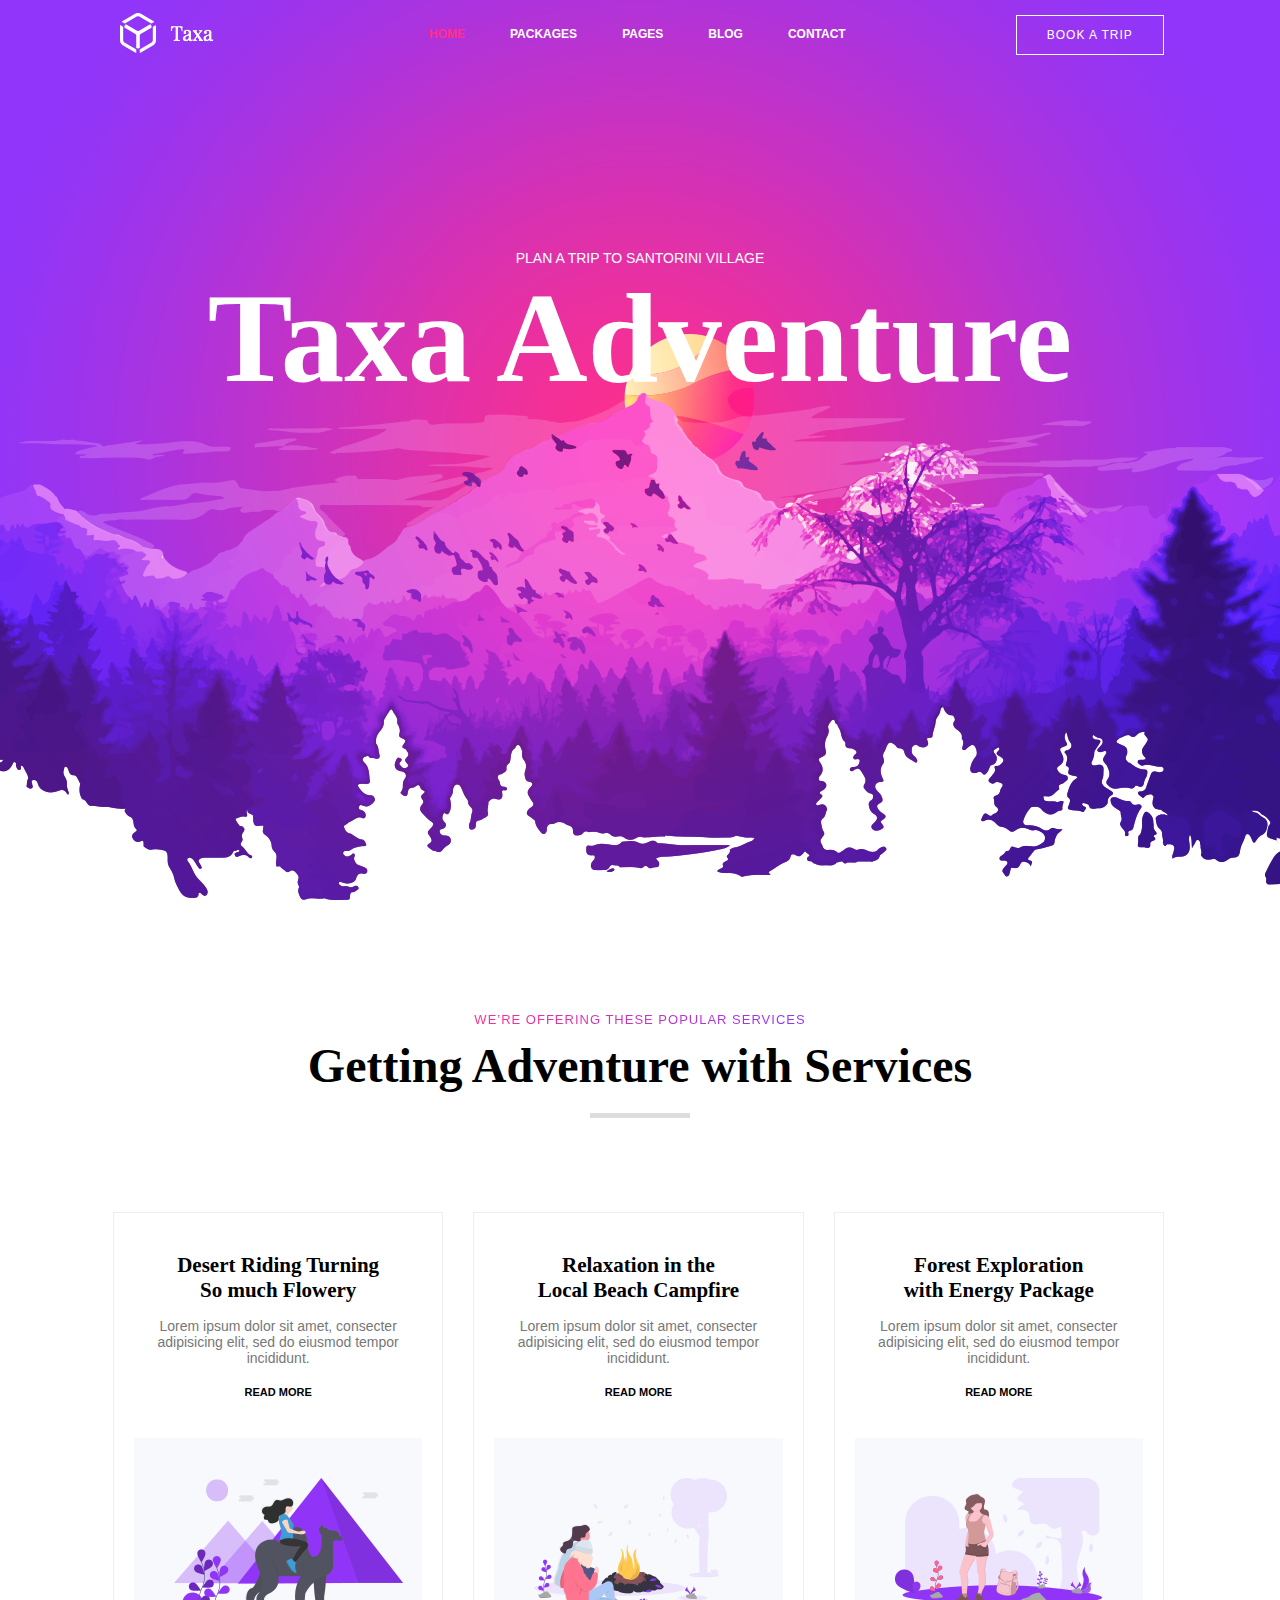
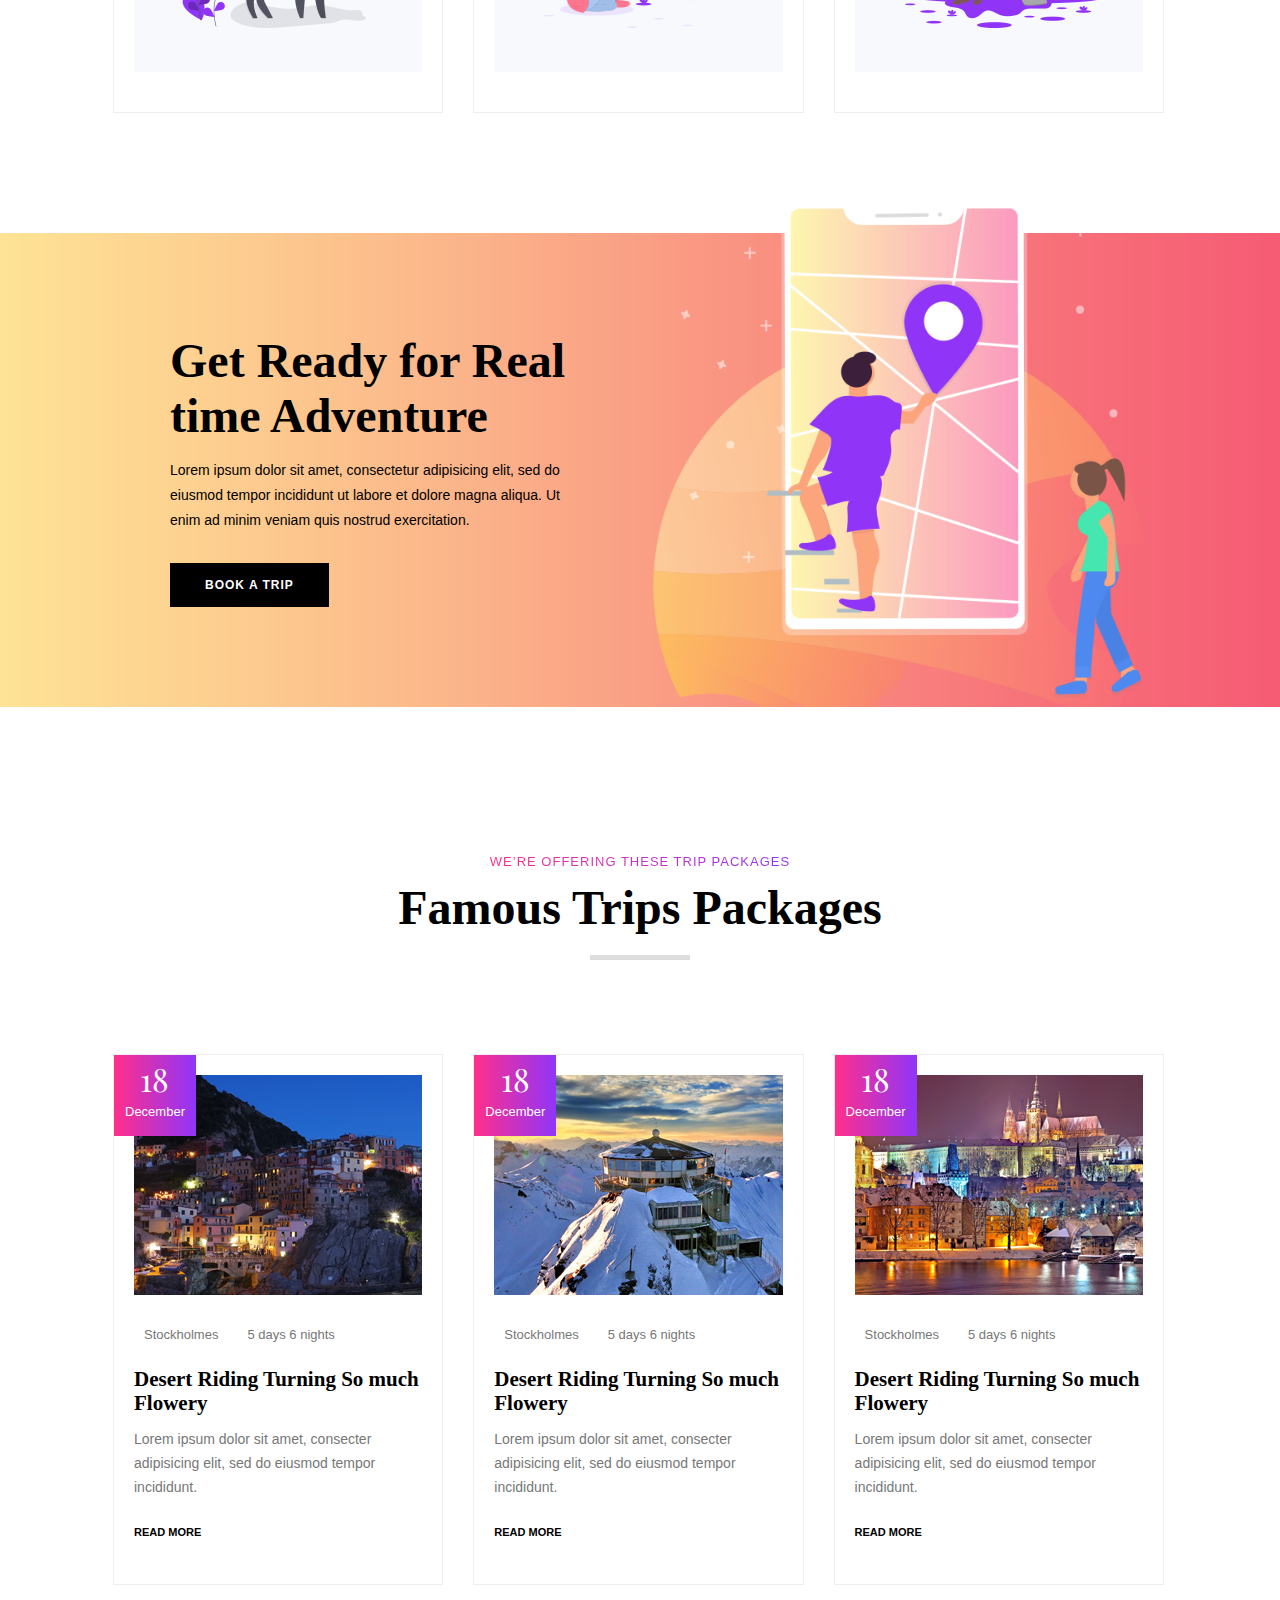
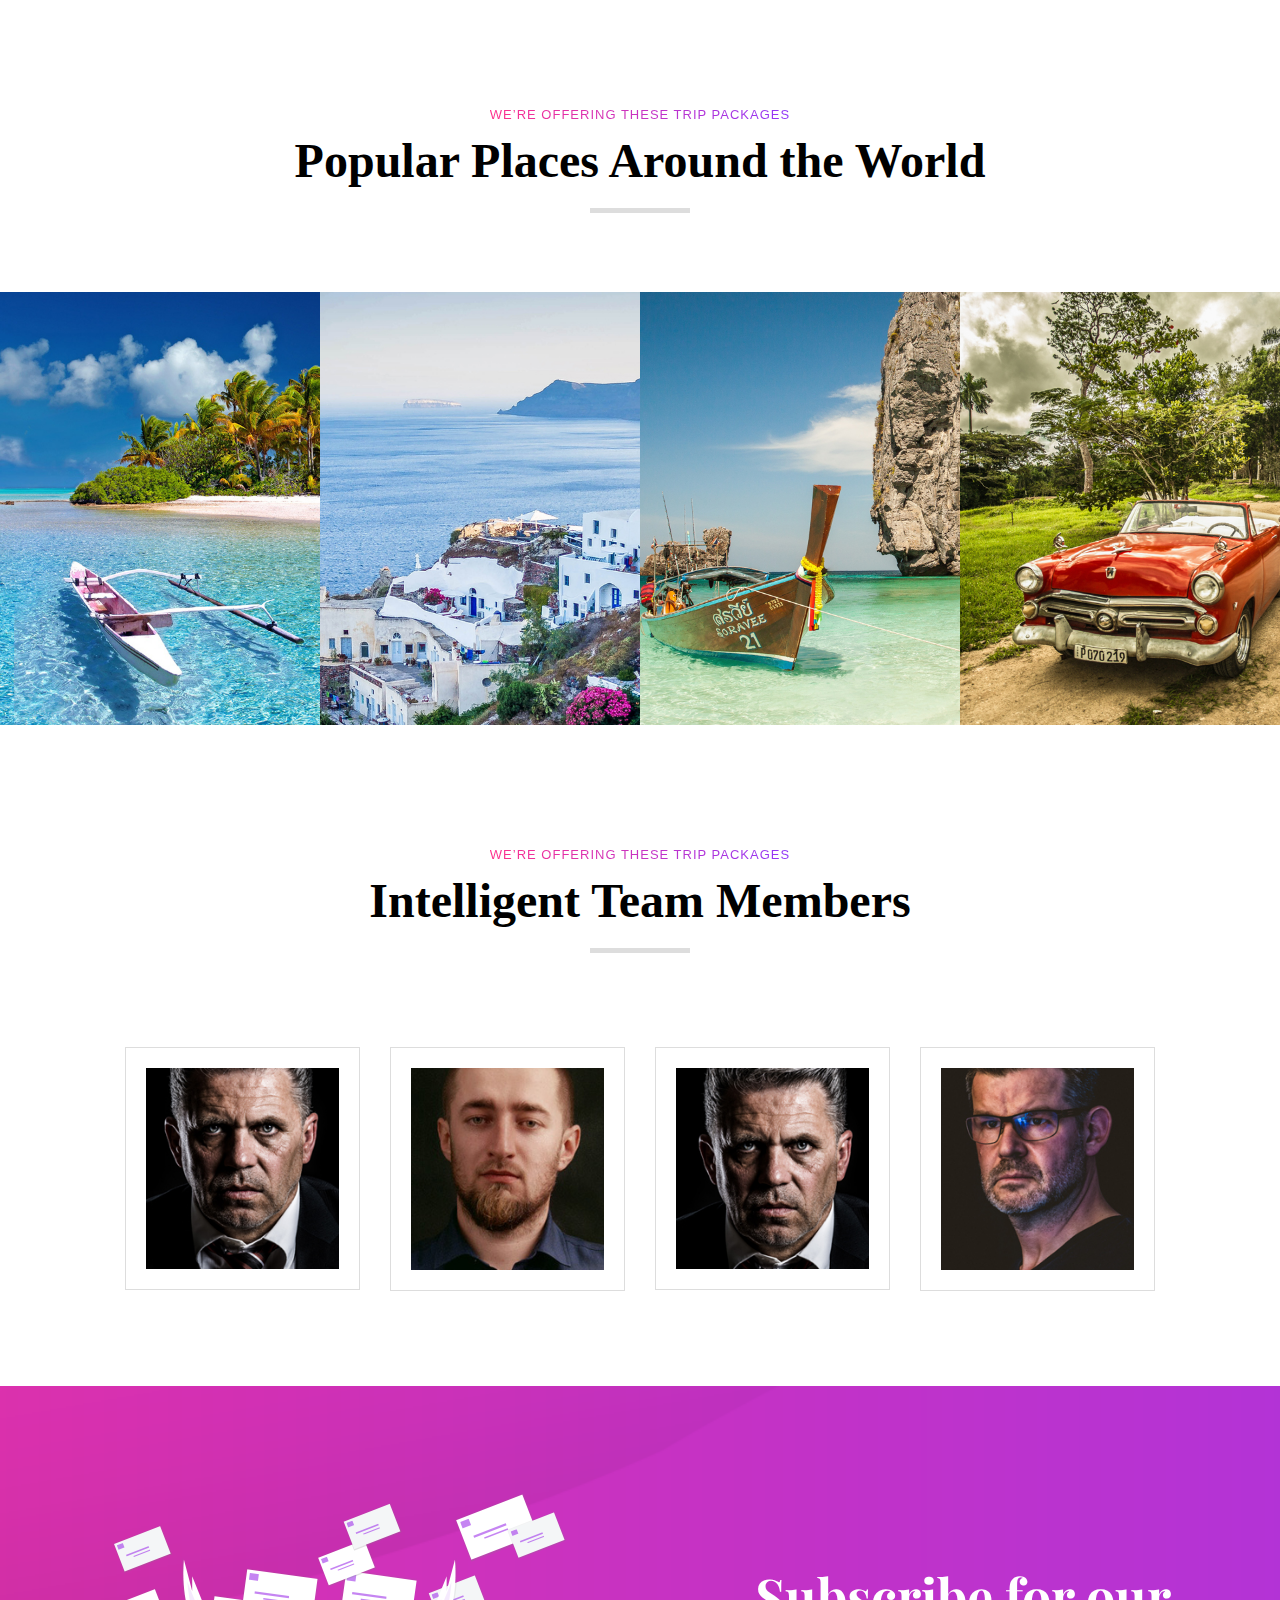
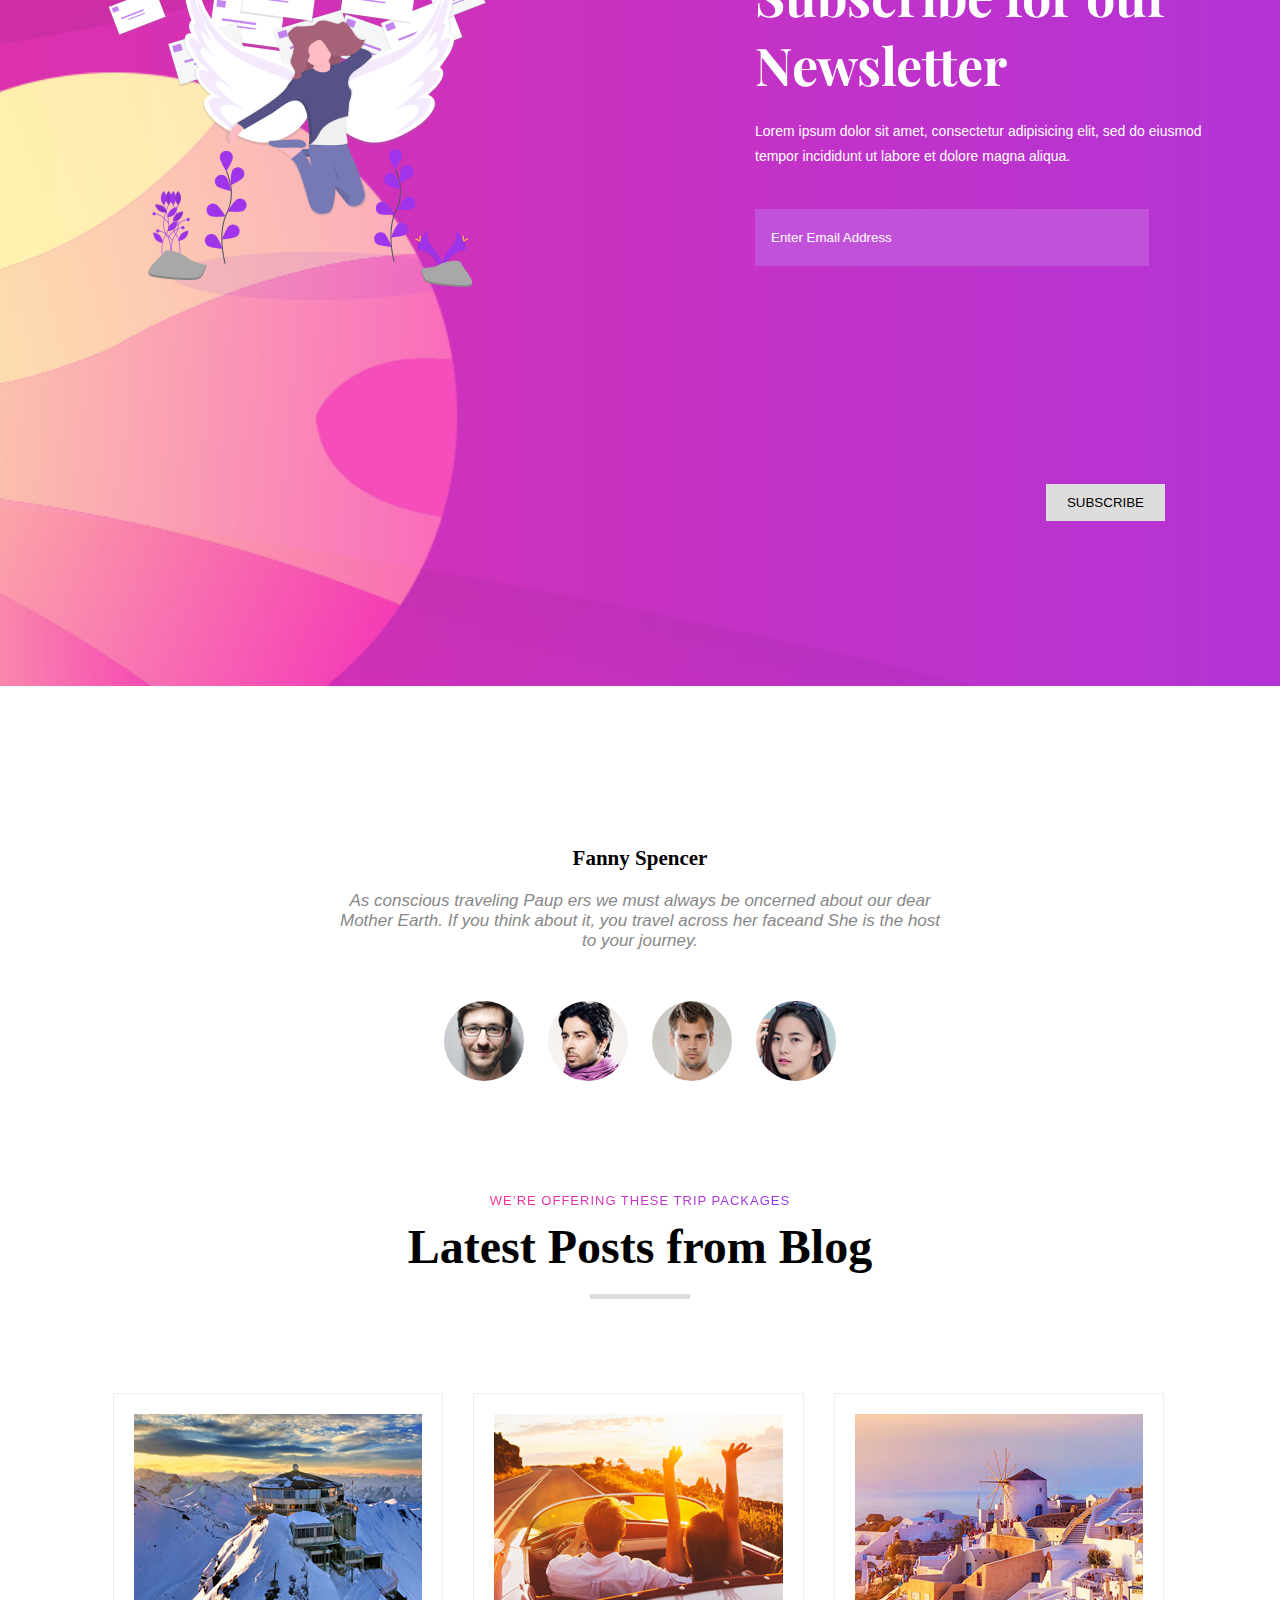
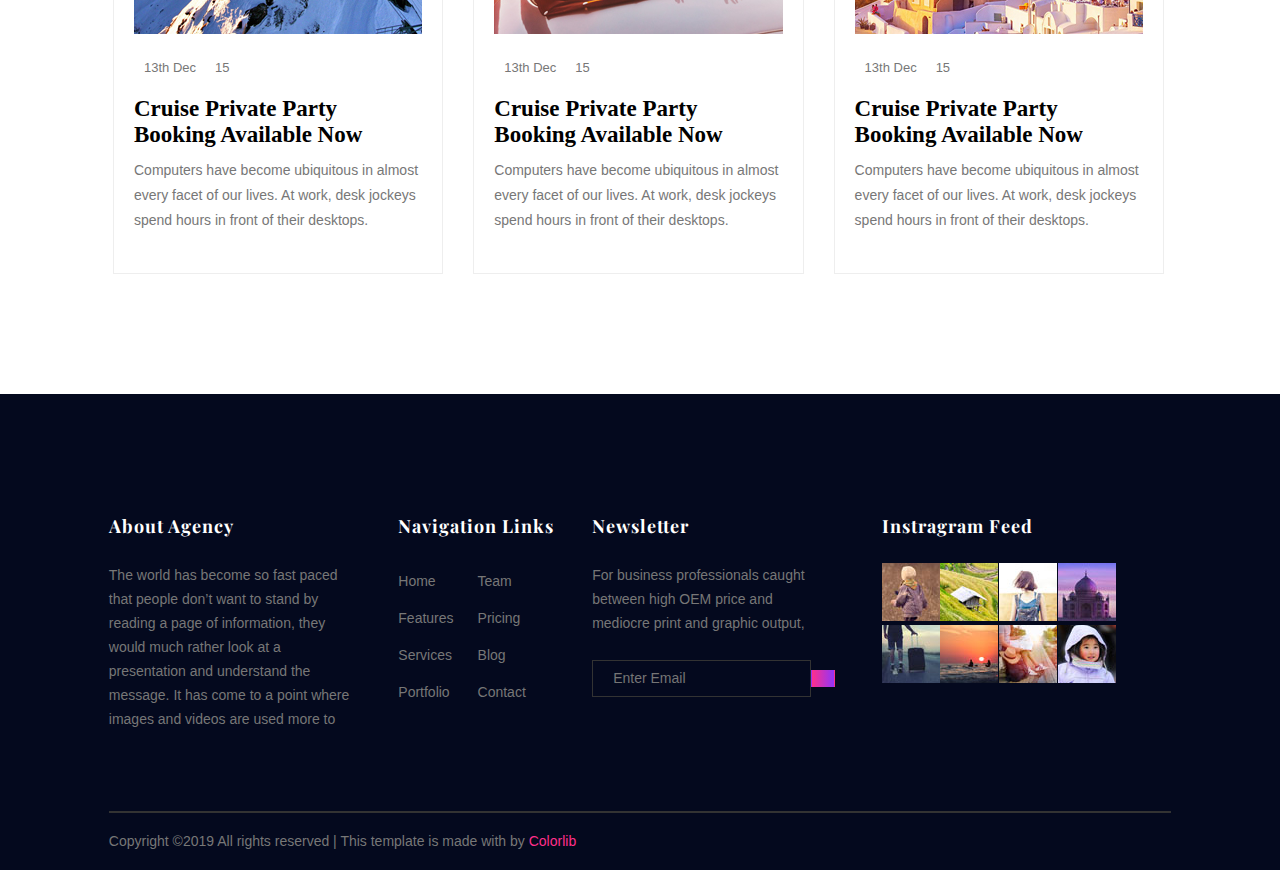
<file: index.html>
﻿<!DOCTYPE html>
<html lang="en">

<head>
  <meta charset="UTF-8">
  <meta name="viewport" content="width=device-width, initial-scale=1.0">
  <meta http-equiv="X-UA-Compatible" content="ie=edge">
  <link rel="stylesheet" href="css/style.css">
  <link rel="stylesheet" href="https://use.fontawesome.com/releases/v5.7.2/css/all.css" integrity="sha384-fnmOCqbTlWIlj8LyTjo7mOUStjsKC4pOpQbqyi7RrhN7udi9RwhKkMHpvLbHG9Sr"
    crossorigin="anonymous">
  <link rel="stylesheet" type="text/css" href="//fonts.googleapis.com/css?family=Playfair+Display" />
  <!-- <link rel="stylesheet" href="css/menubar-fix.css"> -->
  <title>Trang chủ</title>
</head>

<body>
  <!-- header -->
  <header class="header">
    <div class="menubar">
      <a href="index.html">
        <img src="img/logo.png" alt="logo">
      </a>
      <div id="toggle-button"><i class="fas fa-bars"></i></div>
      <ul class="menu-cha">
        <li><a class="color" href="#">home</a></li>
        <li><a href="#">packages</a></li>
        <li class="menu-con"><a href="#">pages
            <ul>
              <li><a href="about.html">ABOUT</a></li>
              <li><a href="book-trip.html">BOOK TRIP</a></li>
            </ul>
          </a></li>
        <li class="menu-con"><a href="#">blog</a>
          <ul>
            <li><a href="blog.html">BLOG</a></li>
            <li><a href="blog-details.html">BLOG DETAILS</a></li>
          </ul>
        </li>
        <li><a href="contact.html">contact</a></li>
      </ul>

      <div class="double">
        <div class="box">BOOK A TRIP</div>
        <i class="fas fa-search"></i>
      </div>
    </div>
    <div class="noidung">
      <p>PLAN A TRIP TO SANTORINI VILLAGE</p>
      <h2>Taxa Adventure</h2>
    </div>
  </header>
  <!-- end header -->
  <!-- section-1 -->
  <div class="service">
    <div class="title">
      <p>WE’RE OFFERING THESE POPULAR SERVICES</p>
      <h1>Getting Adventure with Services</h1>
      <div class="thanhngang"></div>
    </div>
    <div class="detail">
      <div class="detail-child">
        <div class="text">
          <h5>Desert Riding Turning <br> So much Flowery</h5>
          <p>Lorem ipsum dolor sit amet, consecter adipisicing elit, sed do eiusmod tempor incididunt.</p>
          <a href="#">READ MORE</a>
        </div>
        <div class="pic-below"><img src="img/s1.png" alt="s1"></div>
      </div>
      <div class="detail-child">
        <div class="text">
          <h5>Relaxation in the<br>
            Local Beach Campfire</h5>
          <p>Lorem ipsum dolor sit amet, consecter adipisicing elit, sed do eiusmod tempor incididunt.</p>
          <a href="#">READ MORE</a>
        </div>
        <div class="pic-below"><img src="img/s2.png" alt="s2"></div>
      </div>
      <div class="detail-child">
        <div class="text">
          <h5>Forest Exploration<br>
            with Energy Package</h5>
          <p>Lorem ipsum dolor sit amet, consecter adipisicing elit, sed do eiusmod tempor incididunt.</p>
          <a href="#">READ MORE</a>
        </div>
        <div class="pic-below"><img src="img/s3.png" alt="s3"></div>
      </div>
    </div>
  </div>
  <!-- end section-1 -->
  <!-- section-2 -->
  <div class="book-a-trip">
    <div class="content">
      <h1>Get Ready for Real time Adventure</h1>
      <p>Lorem ipsum dolor sit amet, consectetur adipisicing elit, sed do eiusmod tempor incididunt ut labore et
        dolore magna aliqua. Ut enim ad minim veniam quis nostrud exercitation.
      </p>
      <a class="box-book-a-trip" href="#">BOOK A TRIP</a>
    </div>
    <div class="pic">
      <img src="img/cta-img.png" alt="anh">
    </div>
  </div>
  <!-- end section-2 -->
  <!-- section-3 -->
  <div class="package">
    <div class="title">
      <p>WE’RE OFFERING THESE TRIP PACKAGES</p>
      <h1>Famous Trips Packages</h1>
      <div class="thanhngang"></div>
    </div>
    <div class="detail">
      <div class="detail-child">
        <div class="zoom">
          <img src="img/p1.jpg" alt="">
        </div>
        <div class="icon">
          <span><i class="fas fa-location-arrow"></i>Stockholmes</span>
          <span><i class="fas fa-calendar-alt"></i>5 days 6 nights</span>
        </div>
        <h4>Desert Riding Turning So
          much Flowery</h4>
        <p>Lorem ipsum dolor sit amet, consecter adipisicing elit, sed do eiusmod tempor incididunt.</p>
        <a href="#">READ MORE</a>
        <div class="date"><span>18</span><br>December</div>
      </div>
      <div class="detail-child">
        <div class="zoom">
          <img src="img/p2.jpg" alt="">
        </div>
        <div class="icon">
          <span><i class="fas fa-location-arrow"></i>Stockholmes</span>
          <span><i class="fas fa-calendar-alt"></i>5 days 6 nights</span>
        </div>
        <h4>Desert Riding Turning So much Flowery</h4>
        <p>Lorem ipsum dolor sit amet, consecter adipisicing elit, sed do eiusmod tempor incididunt.
        </p>
        <a href="#">READ MORE</a>
        <div class="date"><span>18</span><br>December</div>
      </div>
      <div class="detail-child">
        <div class="zoom">
          <img src="img/p3.jpg" alt="">
        </div>
        <div class="icon">
          <span><i class="fas fa-location-arrow"></i>Stockholmes</span>
          <span><i class="fas fa-calendar-alt"></i>5 days 6 nights</span>
        </div>
        <h4>Desert Riding Turning So much Flowery</h4>
        <p>Lorem ipsum dolor sit amet, consecter adipisicing elit, sed do eiusmod tempor incididunt.</p>
        <a href="#">READ MORE</a>
        <div class="date"><span>18</span><br>December</div>
      </div>
    </div>
  </div>
  <!-- end section-3 -->
  <!-- section-4 -->
  <div class="popular">
    <div class="title">
      <p>WE’RE OFFERING THESE TRIP PACKAGES</p>
      <h1>Popular Places Around the World</h1>
      <div class="thanhngang"></div>
    </div>
    <div class="detail-2">
      <div class="detail-child-2">
        <img class="auto-slide" src="img/places/p1.jpg" alt="">
        <div class="places-text">
          <div class="text">
            <p>Proper Guided Tour</p>
            <h4>Santorini Island Dream Holiday and Fun package</h4>
          </div>
        </div>
      </div>
      <div class="detail-child-2">
        <img class="auto-slide" src="img/places/p2.jpg" alt="">
        <div class="places-text">
          <div class="text">
            <p>Proper Guided Tour</p>
            <h4>Santorini Island Dream Holiday and Fun package</h4>
          </div>
        </div>
      </div>
      <div class="detail-child-2">
        <img class="auto-slide" src="img/places/p3.jpg" alt="">
        <div class="places-text">
          <div class="text">
            <p>Proper Guided Tour</p>
            <h4>Santorini Island Dream Holiday and Fun package</h4>
          </div>
        </div>
      </div>
      <div class="detail-child-2">
        <img class="auto-slide" src="img/places/p4.jpg" alt="">
        <div class="places-text">
          <div class="text">
            <p>Proper Guided Tour</p>
            <h4>Santorini Island Dream Holiday and Fun package</h4>
          </div>
        </div>
      </div>
    </div>
  </div>
  <!-- end section-4 -->
  <!-- section-5 -->
  <div class="team">
    <div class="title">
      <p>WE’RE OFFERING THESE TRIP PACKAGES</p>
      <h1>Intelligent Team Members</h1>
      <div class="thanhngang"></div>
    </div>
    <div class="detail-3">
      <div class="detail-child-3">
        <img src="img/team/team-1.jpg" alt="">
        <div class="info">
          <h4>Randy Weaver</h4>
          <p>Senior Barrister at law</p>
        </div>
      </div>
      <div class="detail-child-3">
        <img src="img/team/team-2.jpg" alt="">
        <div class="info">
          <h4>Randy Weaver</h4>
          <p>Senior Barrister at law</p>
        </div>
      </div>
      <div class="detail-child-3">
        <img src="img/team/team-3.jpg" alt="">
        <div class="info">
          <h4>Randy Weaver</h4>
          <p>Senior Barrister at law</p>
        </div>
      </div>
      <div class="detail-child-3">
        <img src="img/team/team-4.jpg" alt="">
        <div class="info">
          <h4>Randy Weaver</h4>
          <p>Senior Barrister at law</p>
        </div>
      </div>
    </div>
  </div>
  <!-- end section-5 -->
  <!-- section-6 -->
  <div class="subcribe">
    <div class="sub-img">
      <img src="img/cta-img2.png" alt="">
    </div>
    <div class="sub-text">
      <h1>Subscribe for our Newsletter</h1>
      <p>Lorem ipsum dolor sit amet, consectetur adipisicing elit, sed do eiusmod tempor incididunt ut labore et dolore
        magna aliqua.</p>
      <input class="form-control" name="EMAIL" placeholder="Enter Email Address" onfocus="this.placeholder = ''" onblur="this.placeholder = 'Enter Email '"
        required="" type="email">
      <button class="press">SUBSCRIBE</button>
    </div>
  </div>
  <!-- end section-6 -->
  <!-- section-7 -->
  <div class="face">
    <div class="click-slide">
      <div class="mySlide face-info">
        <h3>Fanny Spencer</h3>
        <div class="icon-star">
          <i class="fas fa-star"></i>
          <i class="fas fa-star"></i>
          <i class="fas fa-star"></i>
          <i class="fas fa-star"></i>
          <i class="fas fa-star"></i>
        </div>
        <div class="face-text">
          <p>
            As conscious traveling Paup ers we must always be oncerned about our dear <br>
            Mother Earth. If you think about it, you travel across her faceand She is the host <br>
            to your journey.
          </p>
        </div>
      </div>
      <div class="mySlide hide face-info">
        <h3>Fanny Spencer</h3>
        <div class="icon-star">
          <i class="fas fa-star"></i>
          <i class="fas fa-star"></i>
          <i class="fas fa-star"></i>
          <i class="fas fa-star"></i>
          <i class="fas fa-star"></i>
        </div>
        <div class="face-text">
          <p>
            As conscious traveling Paup ers we must always be oncerned about our dear <br>
            Mother Earth. If you think about it, you travel across her faceand She is the host <br>
            to your journey.
          </p>
        </div>
      </div>
      <div class="mySlide hide face-info">
        <h3>Fanny Spencer</h3>
        <div class="icon-star">
          <i class="fas fa-star"></i>
          <i class="fas fa-star"></i>
          <i class="fas fa-star"></i>
          <i class="fas fa-star"></i>
          <i class="fas fa-star"></i>
        </div>
        <div class="face-text">
          <p>
            As conscious traveling Paup ers we must always be oncerned about our dear <br>
            Mother Earth. If you think about it, you travel across her faceand She is the host <br>
            to your journey.
          </p>
        </div>
      </div>
      <div class="mySlide hide face-info">
        <h3>Fanny Spencer</h3>
        <div class="icon-star">
          <i class="fas fa-star"></i>
          <i class="fas fa-star"></i>
          <i class="fas fa-star"></i>
          <i class="fas fa-star"></i>
          <i class="fas fa-star"></i>
        </div>
        <div class="face-text">
          <p>
            As conscious traveling Paup ers we must always be oncerned about our dear <br>
            Mother Earth. If you think about it, you travel across her faceand She is the host <br>
            to your journey.
          </p>
        </div>
      </div>
    </div>
    <div class="face-people">
      <div class="people-img">
        <img src="img/testimonial/t1.jpg" alt="">
        <div class="circle"></div>
      </div>
      <div class="people-img">
        <img src="img/testimonial/t2.jpg" alt="">
        <div class="circle"></div>
      </div>
      <div class="people-img">
        <img src="img/testimonial/t3.jpg" alt="">
        <div class="circle "></div>
      </div>
      <div class="people-img">
        <img src="img/testimonial/t4.jpg" alt="">
        <div class="circle"></div>
      </div>
    </div>
  </div>
  <!-- end section-7 -->
  <!-- section-8 -->
  <div class="blog">
    <div class="title">
      <p>WE’RE OFFERING THESE TRIP PACKAGES</p>
      <h1>Latest Posts from Blog</h1>
      <div class="thanhngang"></div>
    </div>
    <div class="detail diff-cha">
      <div class="detail-child diff">
        <div class="zoom">
          <img src="img/blog/h-blog1.jpg" alt="">
        </div>
        <div class="icon">
          <span><i class="fas fa-calendar-alt"></i>13th Dec</span>
          <span><i class="far fa-heart"></i> 15</span>
        </div>
        <a href="#">Cruise Private Party Booking Available Now</a>
        <p>Computers have become ubiquitous in almost every facet of our lives. At work, desk jockeys spend hours in
          front of their desktops.</p>
      </div>
      <div class="detail-child diff">
        <div class="zoom">
          <img src="img/blog/h-blog2.jpg" alt="">
        </div>
        <div class="icon">
          <span><i class="fas fa-calendar-alt"></i>13th Dec</span>
          <span><i class="far fa-heart"></i> 15</span>
        </div>
        <a href="#">Cruise Private Party Booking Available Now</a>
        <p>Computers have become ubiquitous in almost every facet of our lives. At work, desk jockeys spend hours in
          front of their desktops.</p>
      </div>
      <div class="detail-child diff">
        <div class="zoom">
          <img src="img/blog/h-blog3.jpg" alt="">
        </div>
        <div class="icon">
          <span><i class="fas fa-calendar-alt"></i>13th Dec</span>
          <span><i class="far fa-heart"></i> 15</span>
        </div>
        <a href="#">Cruise Private Party Booking Available Now</a>
        <p>Computers have become ubiquitous in almost every facet of our lives. At work, desk jockeys spend hours in
          front of their desktops.</p>
      </div>
    </div>
  </div>
  <!-- end section-8 -->
  <!-- footer -->
  <footer class="foo">
    <div class="foo-main">
      <div class="foo-nd">
        <div class="nd-col-1">
          <h5>About Agency</h5>
          <p>The world has become so fast paced that people don’t want to stand by reading a page of information, they
            would much rather look at a presentation and understand the message. It has come to a point where images
            and videos are used more to</p>
        </div>
        <div class="nd-col-2">
          <h5>Navigation Links</h5>
          <ul class="list-left">
            <li><a href="#">Home</a></li>
            <li><a href="#">Features</a></li>
            <li><a href="#">Services</a></li>
            <li><a href="#">Portfolio</a></li>
          </ul>
          <ul class="list-right">
            <li><a href="#">Team</a></li>
            <li><a href="#">Pricing</a></li>
            <li><a href="#">Blog</a></li>
            <li><a href="#">Contact</a></li>
          </ul>
        </div>
        <div class="nd-col-3">
          <h5>Newsletter</h5>
          <p>For business professionals caught between high OEM price and mediocre print and graphic output,</p>
          <input class="form" name="EMAIL" placeholder="Enter Email " onfocus="this.placeholder = ''" onblur="this.placeholder = 'Enter Email '"
            required="" type="email"><button class="press"><i class="fas fa-location-arrow"></i></button>
        </div>
        <div class="nd-col-4">
          <h5>Instragram Feed</h5>
          <ul class="pic">
            <li><img src="img/i1.jpg" alt=""></li>
            <li><img src="img/i2.jpg" alt=""></li>
            <li><img src="img/i3.jpg" alt=""></li>
            <li><img src="img/i4.jpg" alt=""></li>
            <li><img src="img/i5.jpg" alt=""></li>
            <li><img src="img/i6.jpg" alt=""></li>
            <li><img src="img/i7.jpg" alt=""></li>
            <li><img src="img/i8.jpg" alt=""></li>
          </ul>
        </div>
      </div>
      <hr>
      <div class="foo-tg">
        <div class="copyright">
          <span>Copyright ©2019 All rights reserved | This template is made with <i class="far fa-heart"></i> by <a
              href="#">Colorlib</a></span>
        </div>
        <div class="social-icons">
          <a href="#"><i class="fab fa-facebook-f"></i></a>
          <a href="#"><i class="fab fa-twitter"></i></a>
          <a href="#"><i class="fab fa-dribbble"></i></a>
          <a href="#"><i class="fab fa-behance"></i></a>
        </div>
      </div>
    </div>
  </footer>
</body>
</html>
</file>
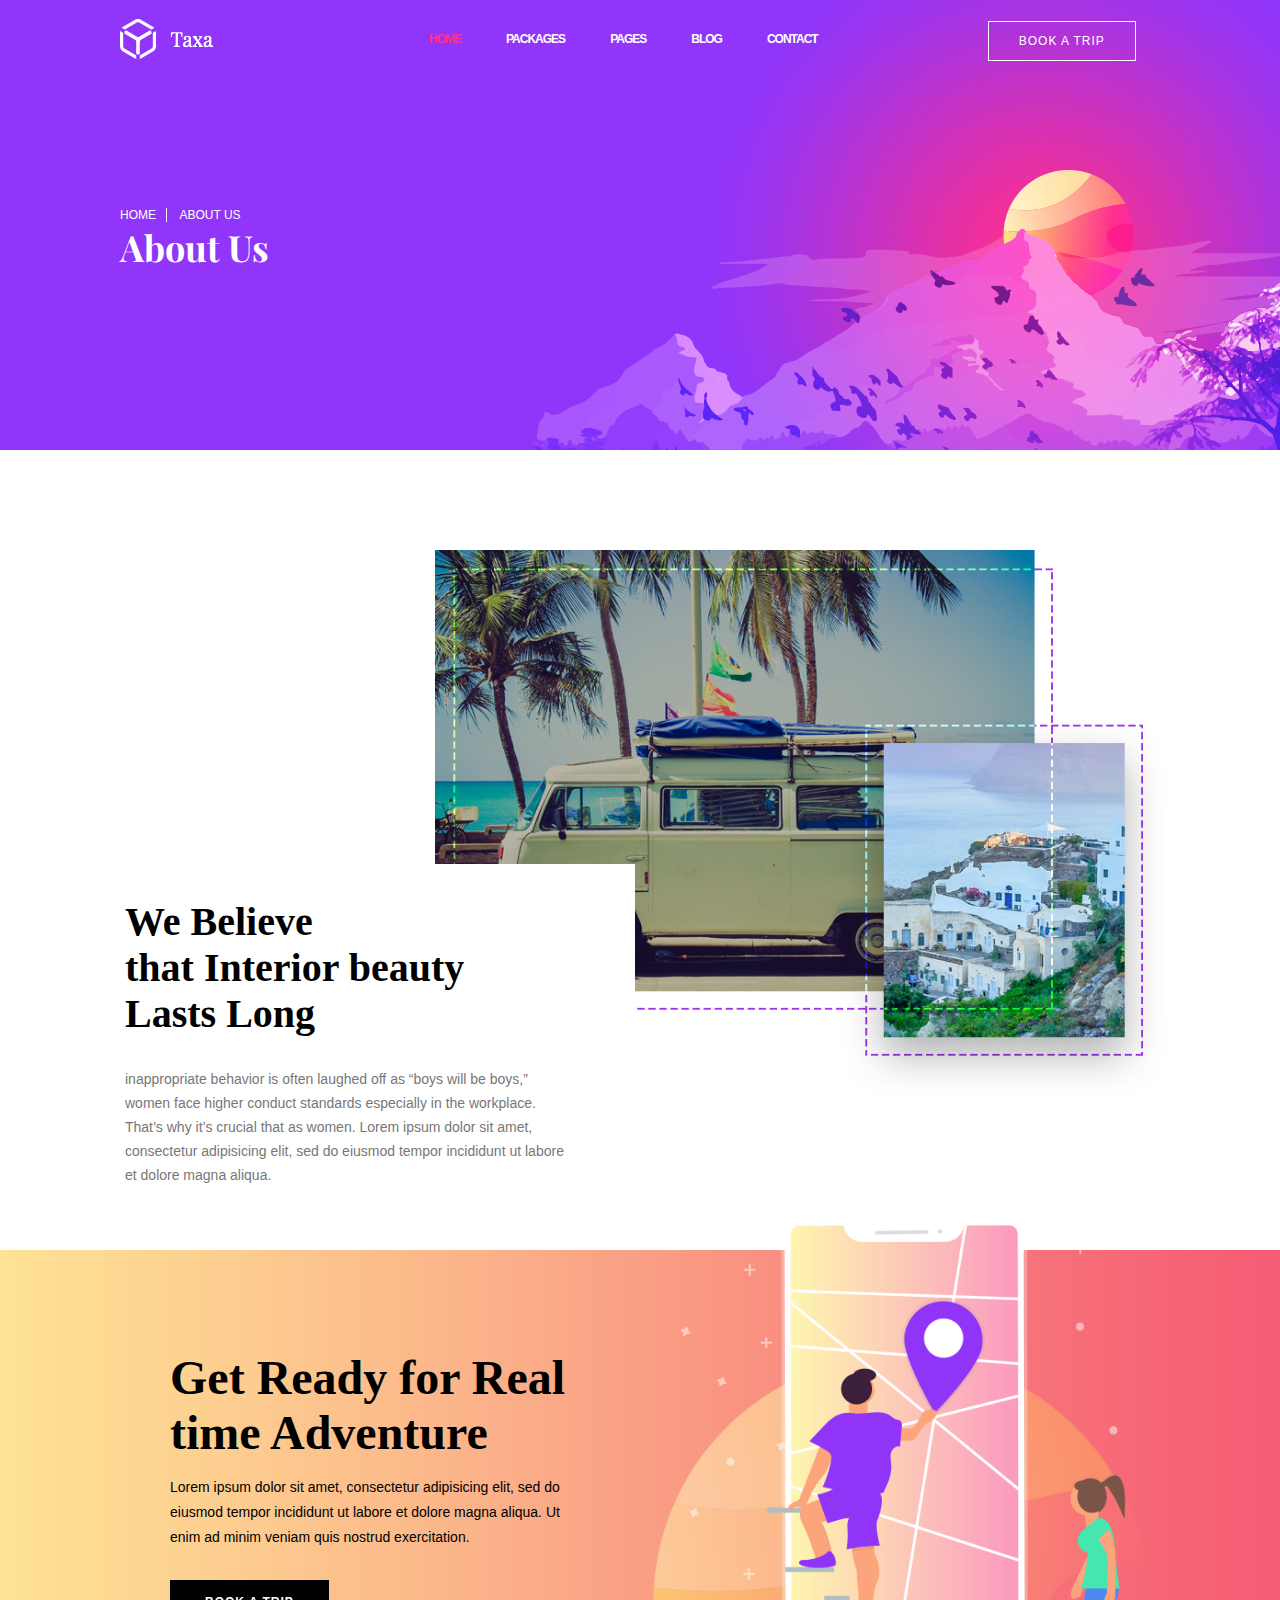
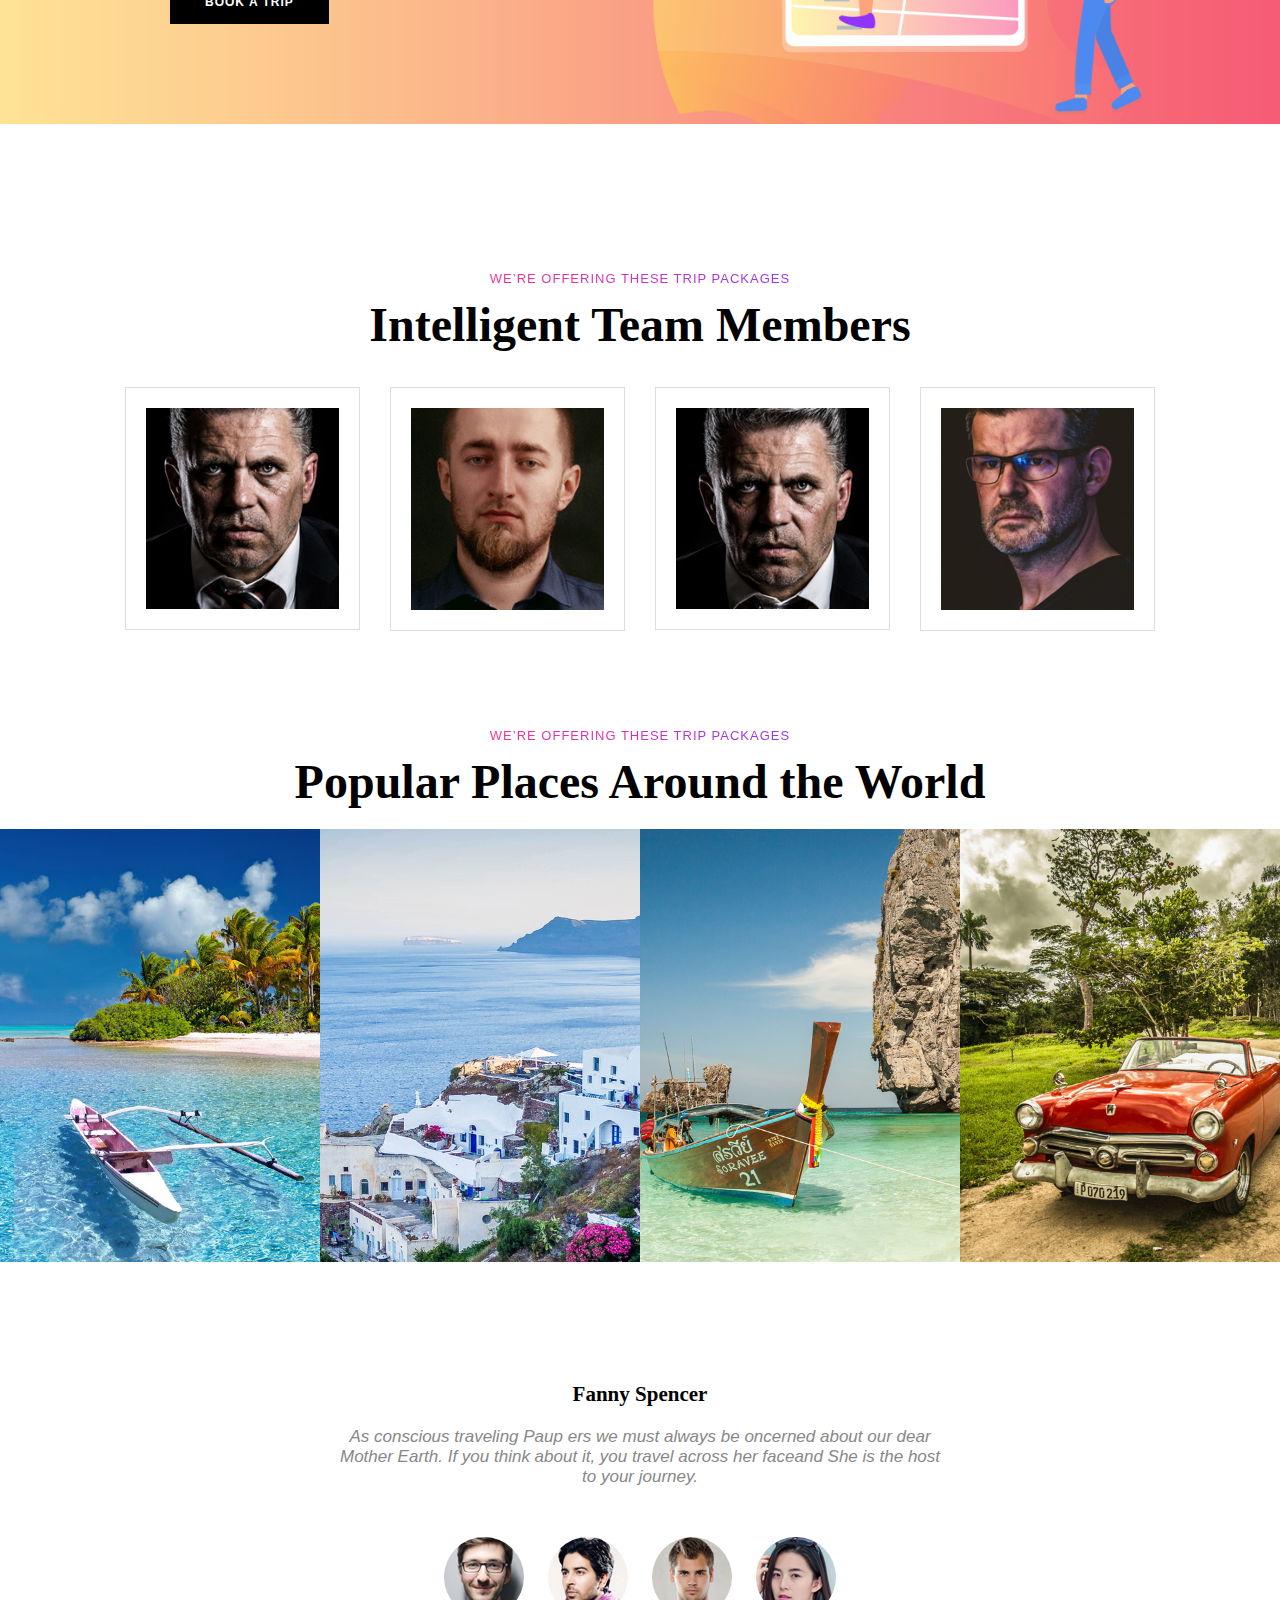
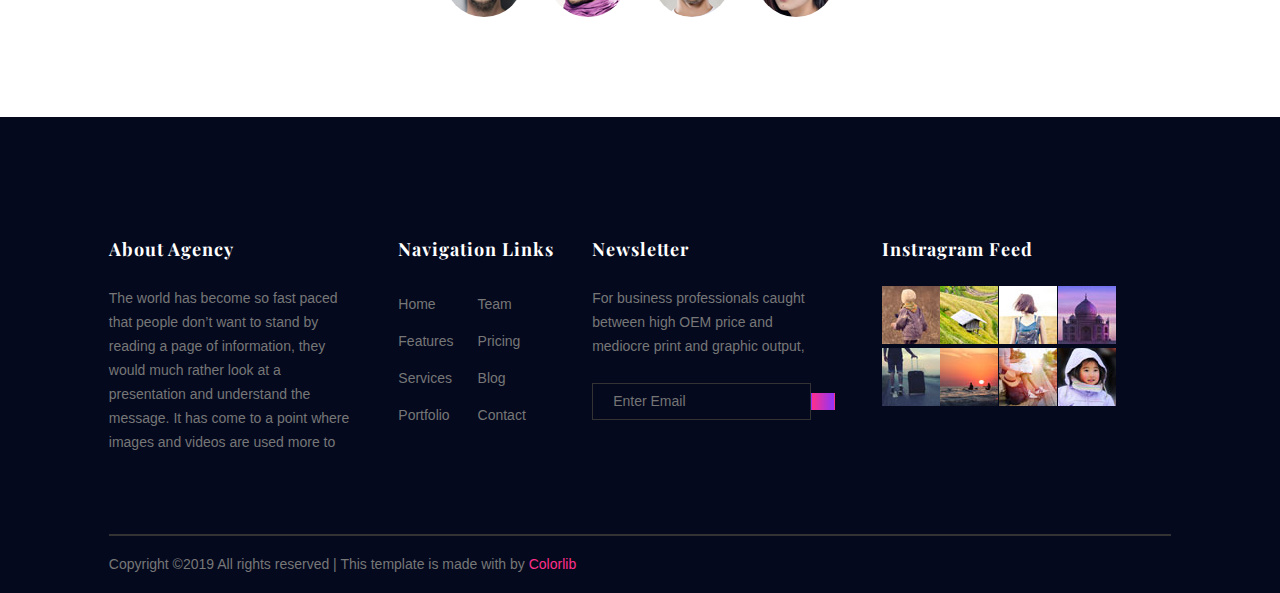
<file: about.html>
<!DOCTYPE html>
<html lang="en">
<head>
    <meta charset="UTF-8">
    <meta name="viewport" content="width=device-width, initial-scale=1.0">
    <meta http-equiv="X-UA-Compatible" content="ie=edge">
    <title>About</title>
    <link rel="stylesheet" href="https://use.fontawesome.com/releases/v5.7.2/css/all.css" integrity="sha384-fnmOCqbTlWIlj8LyTjo7mOUStjsKC4pOpQbqyi7RrhN7udi9RwhKkMHpvLbHG9Sr"
        crossorigin="anonymous">
    <link rel="stylesheet" type="text/css" href="//fonts.googleapis.com/css?family=Playfair+Display" />
    <link rel="stylesheet" href="css/style-about-blog.css">
</head>
<body>
    <header class="header">
        <div class="menubar">           
            <a href="index.html">
                <img src="img/logo.png" alt="logo">
            </a>
            <ul class="menu-cha">
                <li><a class="color" href="index.html">home</a></li>
                <li><a href="#">packages</a></li>
                <li class="menu-con"><a href="#">pages
                    <ul>
                        <li><a href="about.html">ABOUT</a></li>
                        <li><a href="book-trip.html">BOOK TRIP</a></li>
                    </ul>
                </a></li>
                <li class="menu-con"><a href="#">blog</a>
                    <ul>
                        <li><a href="blog.html">BLOG</a></li>
                        <li><a href="blog-details.html">BLOG DETAILS</a></li>
                    </ul>
                </li>
                <li><a href="#">contact</a></li>
            </ul>
            <div>
                <div class="box">BOOK A TRIP</div>
                <i class="fas fa-search"></i>
            </div>
        </div>
        <div class="noidung">
                <div class="page_link">
                    <a class="gach" href="index.html">Home</a>
                    <a href="about-us.html">About Us</a>
                </div>
                <h2>About Us</h2>
            </div>
        </div>
    </header>
    <section class="about-main">
        <div class="about-nd">
            <h1>We Believe <br>
                    that Interior beauty <br> 
                    Lasts Long</h1>
            <p>inappropriate behavior is often laughed off as “boys will be boys,” women face higher conduct standards especially in the workplace. That’s why it’s crucial that as women. Lorem ipsum dolor sit amet, consectetur adipisicing elit, sed do eiusmod tempor incididunt ut labore et dolore magna aliqua.</p>
        </div>
        <div class="about-img"><img src="img/about-img.jpg" alt=""></div>
    </section>
    <div class="QC">
        <div class="nd9">
            <h1>Get Ready for Real time Adventure</h1>
            <p>Lorem ipsum dolor sit amet, consectetur adipisicing elit, sed do eiusmod tempor incididunt ut labore et
                dolore magna aliqua. Ut enim ad minim veniam quis nostrud exercitation.
            </p>
            <a class="box-QC" href="#">BOOK A TRIP</a>
        </div>
        <div class="anh">
            <img src="img/cta-img.png" alt="anh">
        </div>
    </div>
    <div class="team">
            <div class="tieude">
                <p>WE’RE OFFERING THESE TRIP PACKAGES</p>
                <h1>Intelligent Team Members</h1>
                <div class="thanhngang"></div>
            </div>
            <div class="mota-3">
                <div class="mota-con-3">
                    <img src="img/team/team-1.jpg" alt="">
                    <div class="info">
                        <h4>Randy Weaver</h4>
                        <p>Senior Barrister at law</p>
                    </div>
                </div>
                <div class="mota-con-3">
                    <img src="img/team/team-2.jpg" alt="">
                    <div class="info">
                        <h4>Randy Weaver</h4>
                        <p>Senior Barrister at law</p>
                    </div>
                </div>
                <div class="mota-con-3">
                    <img src="img/team/team-3.jpg" alt="">
                    <div class="info">
                        <h4>Randy Weaver</h4>
                        <p>Senior Barrister at law</p>
                    </div>
                </div>
                <div class="mota-con-3">
                    <img src="img/team/team-4.jpg" alt="">
                    <div class="info">
                        <h4>Randy Weaver</h4>
                        <p>Senior Barrister at law</p>
                    </div>
                </div>
            </div>
        </div>
    <div class="popular">
        <div class="tieude">
            <p>WE’RE OFFERING THESE TRIP PACKAGES</p>
            <h1>Popular Places Around the World</h1>
            <div class="thanhngang"></div>
        </div>
        <div class="mota-2">
            <div class="mota-con-2">
                <img class="auto-slide" src="img/places/p1.jpg" alt="">
                <div class="places-text">
                    <div class="text">
                        <p>Proper Guided Tour</p>
                        <h4>Santorini Island Dream Holiday and Fun package</h4>
                    </div>
                </div>
            </div>
            <div class="mota-con-2">
                <img class="auto-slide" src="img/places/p2.jpg" alt="">
                <div class="places-text">
                    <div class="text">
                        <p>Proper Guided Tour</p>
                        <h4>Santorini Island Dream Holiday and Fun package</h4>
                    </div>
                </div>
            </div>
            <div class="mota-con-2">
                <img class="auto-slide" src="img/places/p3.jpg" alt="">
                <div class="places-text">
                    <div class="text">
                        <p>Proper Guided Tour</p>
                        <h4>Santorini Island Dream Holiday and Fun package</h4>
                    </div>
                </div>
            </div>
            <div class="mota-con-2">
                <img class="auto-slide" src="img/places/p4.jpg" alt="">
                <div class="places-text">
                    <div class="text">
                        <p>Proper Guided Tour</p>
                        <h4>Santorini Island Dream Holiday and Fun package</h4>
                    </div>
                </div>
            </div>
        </div>
    </div>
    <div class="face">
        <div class="face-info">
            <h3>Fanny Spencer</h3>
            <div class="icon-star">
                <i class="fas fa-star"></i>
                <i class="fas fa-star"></i>
                <i class="fas fa-star"></i>
                <i class="fas fa-star"></i>
                <i class="fas fa-star"></i>
            </div>
            <div class="face-text">
                <p>
                    As conscious traveling Paup ers we must always be oncerned about our dear <br>
                    Mother Earth. If you think about it, you travel across her faceand She is the host <br>
                    to your journey.
                </p>
            </div>
        </div>
        <div class="face-people">
            <div class="people-img">
                <img src="img/testimonial/t1.jpg" alt="">
                <div class="circle"></div>
            </div>
            <div class="people-img">
                <img src="img/testimonial/t2.jpg" alt="">
                <div class="circle"></div>
            </div>
            <div class="people-img">
                <img src="img/testimonial/t3.jpg" alt="">
                <div class="circle"></div>
            </div>
            <div class="people-img">
                <img src="img/testimonial/t4.jpg" alt="">
                <div class="circle"></div>
            </div>
            </div>
    </div>  
    <footer class="foo">
       <div class="foo-main">
            <div class="foo-nd">
                <div class="nd-col-1">
                    <h5>About Agency</h5>
                    <p>The world has become so fast paced that people don’t want to stand by reading a page of information, they would much rather look at a presentation and understand the message. It has come to a point where images and videos are used more to</p>
                </div>
                <div class="nd-col-2">
                    <h5>Navigation Links</h5>
                    <ul class="list-left">
                        <li><a href="#">Home</a></li>
                        <li><a href="#">Features</a></li>
                        <li><a href="#">Services</a></li>
                        <li><a href="#">Portfolio</a></li>
                    </ul>
                    <ul class="list-right">
                        <li><a href="#">Team</a></li>
                        <li><a href="#">Pricing</a></li>
                        <li><a href="#">Blog</a></li>
                        <li><a href="#">Contact</a></li>
                    </ul>
                </div>
                <div class="nd-col-3">
                    <h5>Newsletter</h5>
                    <p>For business professionals caught between high OEM price and mediocre print and graphic output,</p>
                    <input class="form" name="EMAIL" placeholder="Enter Email " onfocus="this.placeholder = ''" onblur="this.placeholder = 'Enter Email '" required="" type="email"><button class="press"><i class="fas fa-location-arrow"></i></button>
                </div>
                <div class="nd-col-4">
                    <h5>Instragram Feed</h5>
                    <!-- <div class="pic">
                        <img src="img/i1.jpg" alt="">
                        <img src="img/i2.jpg" alt="">
                        <img src="img/i3.jpg" alt="">
                        <img src="img/i4.jpg" alt="">
                        <img src="img/i5.jpg" alt="">
                        <img src="img/i6.jpg" alt="">
                        <img src="img/i7.jpg" alt="">
                        <img src="img/i8.jpg" alt="">
                    </div> -->
                    <ul class="pic">
                            <li><img src="img/i1.jpg" alt=""></li>
                            <li><img src="img/i2.jpg" alt=""></li>
                            <li><img src="img/i3.jpg" alt=""></li>
                            <li><img src="img/i4.jpg" alt=""></li>
                            <li><img src="img/i5.jpg" alt=""></li>
                            <li><img src="img/i6.jpg" alt=""></li>
                            <li><img src="img/i7.jpg" alt=""></li>
                            <li><img src="img/i8.jpg" alt=""></li>
                        </ul>
                </div>
            </div>
            <hr>
            <div class="foo-tg">
                <div class="copyright">
                    <span>Copyright ©2019 All rights reserved | This template is made with <i class="far fa-heart"></i> by <a href="#">Colorlib</a></span>
                </div>
                <div class="social-icons">
                    <a href="#"><i class="fab fa-facebook-f"></i></a>
                    <a href="#"><i class="fab fa-twitter"></i></a>
                    <a href="#"><i class="fab fa-dribbble"></i></a>
                    <a href="#"><i class="fab fa-behance"></i></a>
                </div>
            </div>
       </div>
    </footer>
</body>
</html>
</file>
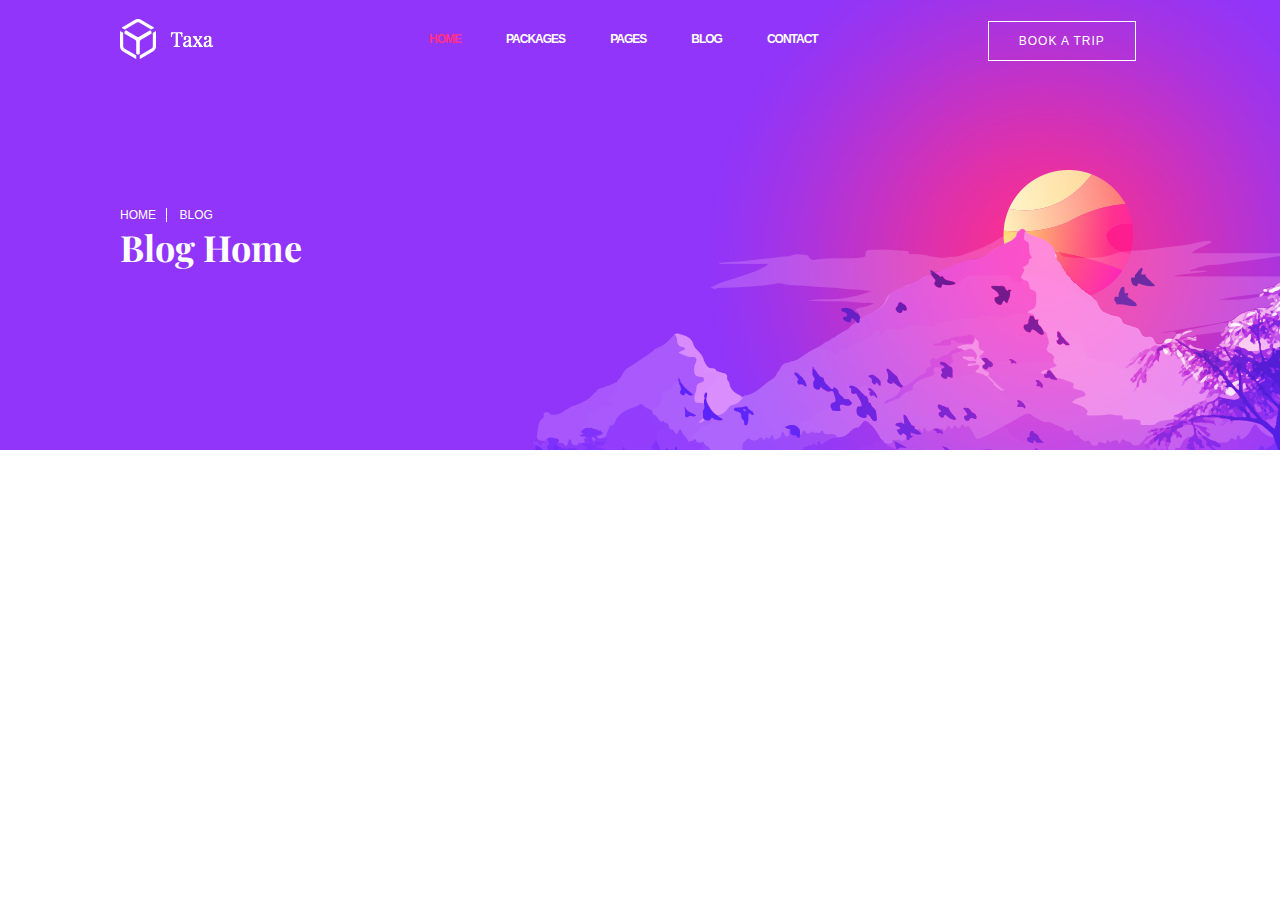
<file: blog.html>
<!DOCTYPE html>
<html lang="en">
<head>
    <meta charset="UTF-8">
    <meta name="viewport" content="width=device-width, initial-scale=1.0">
    <meta http-equiv="X-UA-Compatible" content="ie=edge">
    <link rel="stylesheet" href="css/style-about-blog.css">
    <link rel="stylesheet" href="https://use.fontawesome.com/releases/v5.7.2/css/all.css" integrity="sha384-fnmOCqbTlWIlj8LyTjo7mOUStjsKC4pOpQbqyi7RrhN7udi9RwhKkMHpvLbHG9Sr"
        crossorigin="anonymous">
    <link rel="stylesheet" type="text/css" href="//fonts.googleapis.com/css?family=Playfair+Display" />
    <title>Blog</title>
</head>
<body>
    <header class="header">
        <div class="menubar">           
            <a href="index.html">
                <img src="img/logo.png" alt="logo">
            </a>
            <ul class="menu-cha">
                <li><a class="color" href="index.html">home</a></li>
                <li><a href="#">packages</a></li>
                <li class="menu-con"><a href="#">pages
                    <ul>
                        <li><a href="about.html">ABOUT</a></li>
                        <li><a href="book-trip.html">BOOK TRIP</a></li>
                    </ul>
                </a></li>
                <li class="menu-con"><a href="#">blog</a>
                    <ul>
                        <li><a href="blog.html">BLOG</a></li>
                        <li><a href="blog-details.html">BLOG DETAILS</a></li>
                    </ul>
                </li>
                <li><a href="#">contact</a></li>
            </ul>
            <div>
                <div class="box">BOOK A TRIP</div>
                <i class="fas fa-search"></i>
            </div>
        </div>
        <div class="noidung">
                <div class="page_link">
                    <a class="gach" href="index.html">Home</a>
                    <a href="about-us.html">Blog</a>
                </div>
                <h2>Blog Home</h2>
            </div>
        </div>
    </header>
    <section class="">
        <aside></aside>
        <aside></aside>
        <aside></aside>
    </section>
</body>
</html>
</file>
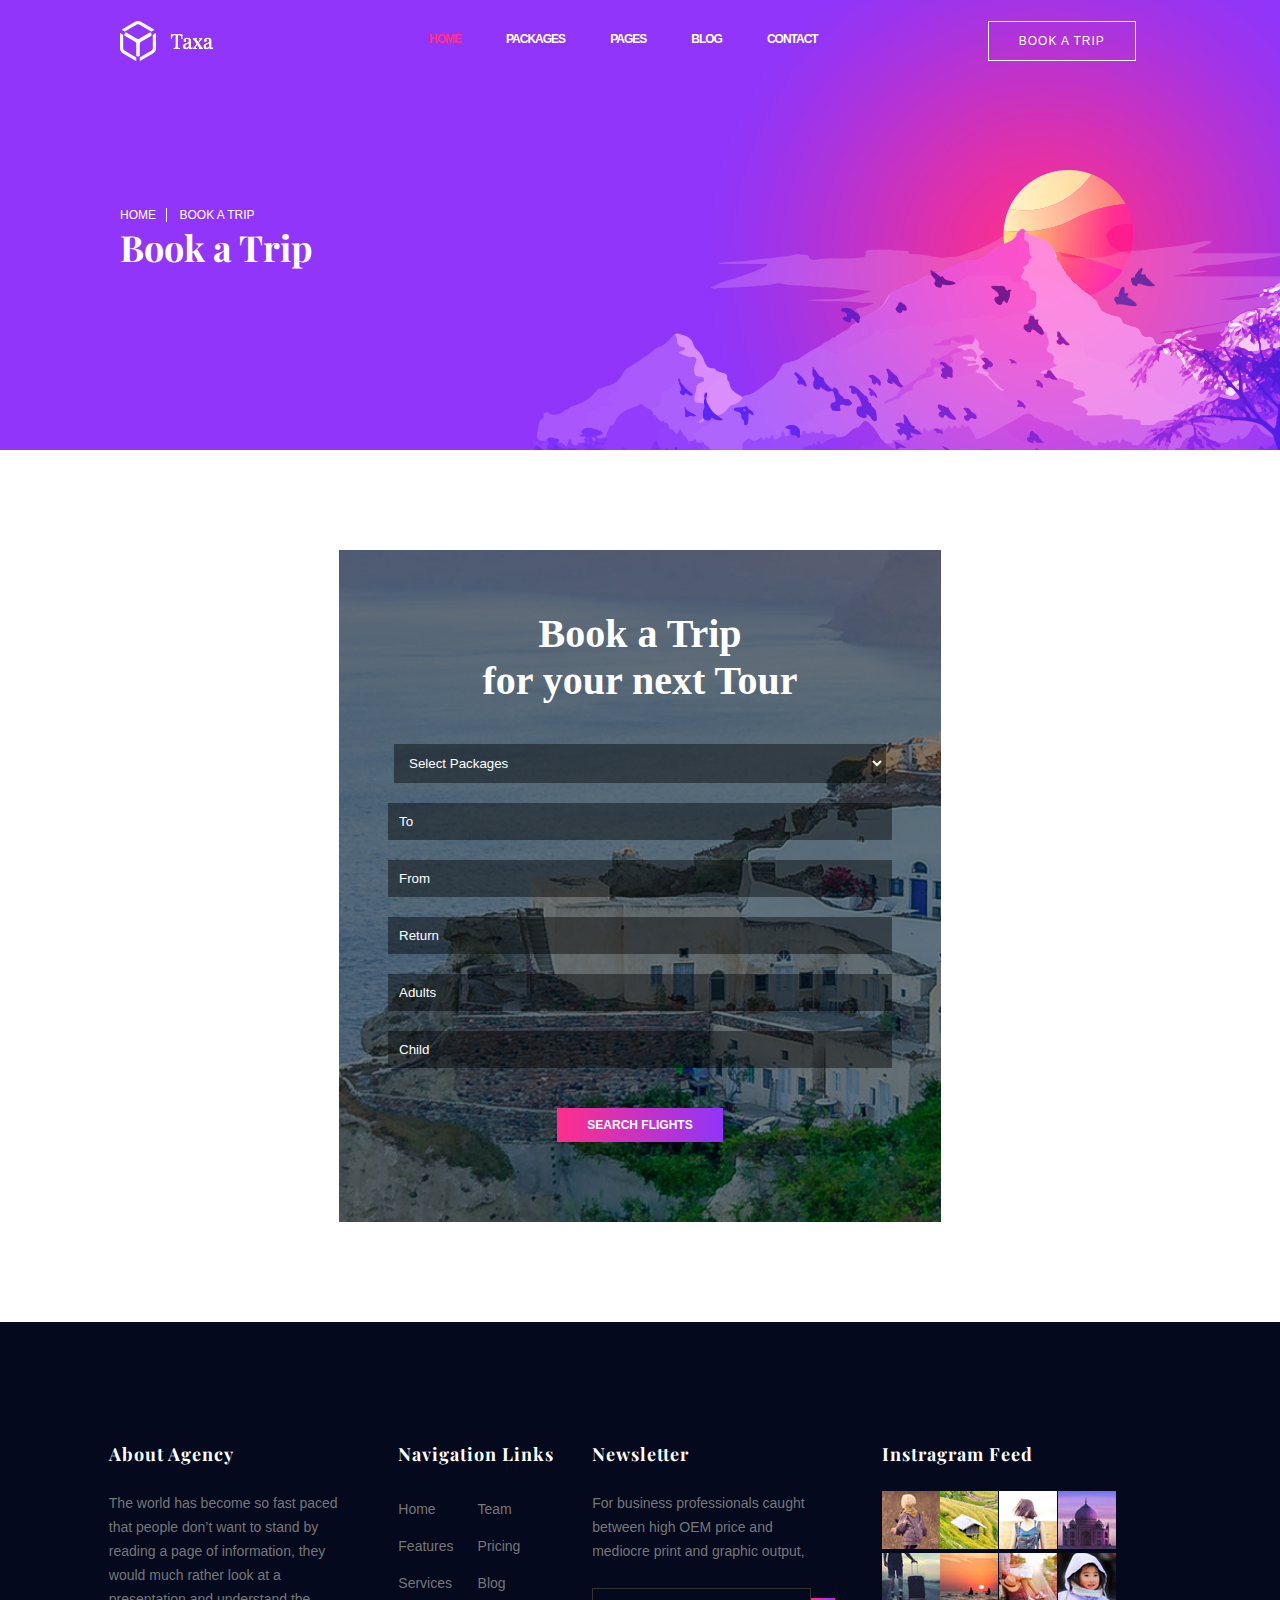
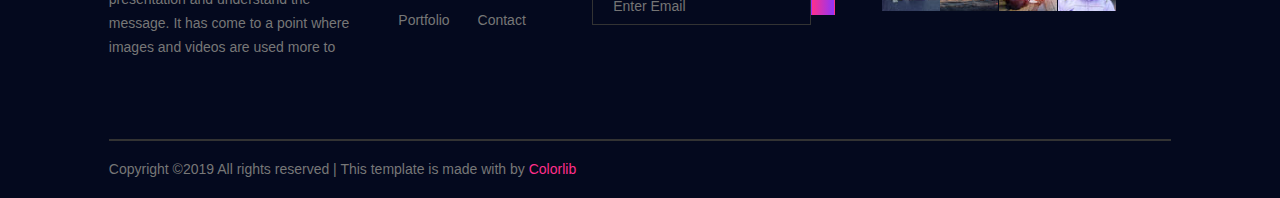
<file: book-trip.html>
<!DOCTYPE html>
<html lang="en">
<head>
    <meta charset="UTF-8">
    <meta name="viewport" content="width=device-width, initial-scale=1.0">
    <meta http-equiv="X-UA-Compatible" content="ie=edge">
    <title>Book trip</title>
    <link rel="stylesheet" href="https://use.fontawesome.com/releases/v5.7.2/css/all.css" integrity="sha384-fnmOCqbTlWIlj8LyTjo7mOUStjsKC4pOpQbqyi7RrhN7udi9RwhKkMHpvLbHG9Sr"
        crossorigin="anonymous">
    <link rel="stylesheet" type="text/css" href="//fonts.googleapis.com/css?family=Playfair+Display" />
    <link rel="stylesheet" href="css/style-trip.css">
</head>
<body>
    <header class="header">
        <div class="menubar">
            <img src="img/logo.png" alt="logo">
            <ul class="menu-cha">
                <li><a class="color" href="#">home</a></li>
                <li><a href="#">packages</a></li>
                <li class="menu-con"><a href="#">pages
                    <ul>
                        <li><a href="about.html">ABOUT</a></li>
                        <li><a href="book-trip.html">BOOK TRIP</a></li>
                    </ul>
                </a></li>
                <li class="menu-con"><a href="#">blog</a>
                    <ul>
                        <li><a href="blog.html">BLOG</a></li>
                        <li><a href="blog-details.html">BLOG DETAILS</a></li>
                    </ul>
                </li>
                <li><a href="#">contact</a></li>
            </ul>
            <div>
                <div class="box">BOOK A TRIP</div>
                <i class="fas fa-search"></i>
            </div>
        </div>
        <div class="noidung">
                <div class="page_link">
                    <a class="gach" href="index.html">Home</a>
                    <a href="about-us.html">Book a Trip</a>
                </div>
                <h2>Book a Trip</h2>
            </div>
        </div>
    </header>
    <div class="form-active">
        <div class="fade">
            <form action="">
                <h1>Book a Trip<br>for your next Tour</h1>
                <select>
                    <option value="0">Select Packages</option>
                    <option value="1">Package 1</option>
                    <option value="2">Package 2</option>
                    <option value="3">Package 3</option>
                    <option value="4">Package 4</option>
                </select>
                <br>
                <input class="form-control" name="to" placeholder="To" onfocus="this.placeholder = ''" onblur="this.placeholder = 'To '" required="" type="text"> 
                <br>
                <input class="form-control" name="EMAIL" placeholder="From" onfocus="this.placeholder = ''" onblur="this.placeholder = 'From '" required="" type="email"> 
                <br>
                <input class="form-control" name="" placeholder="Return" onfocus="this.placeholder = ''" onblur="this.placeholder = 'Return '" required="" type="text"> 
                <br>
                <input class="form-control" name="" placeholder="Adults" onfocus="this.placeholder = ''" onblur="this.placeholder = 'Adults '" required="" type="text"> 
                <br>
                <input class="form-control" name="" placeholder="Child" onfocus="this.placeholder = ''" onblur="this.placeholder = 'Child '" required="" type="text"> 
                <br>        
                <button>SEARCH FLIGHTS</button>
            </form>
        </div>
    </div>
    <footer class="foo">
       <div class="foo-main">
            <div class="foo-nd">
                <div class="nd-col-1">
                    <h5>About Agency</h5>
                    <p>The world has become so fast paced that people don’t want to stand by reading a page of information, they would much rather look at a presentation and understand the message. It has come to a point where images and videos are used more to</p>
                </div>
                <div class="nd-col-2">
                    <h5>Navigation Links</h5>
                    <ul class="list-left">
                        <li><a href="#">Home</a></li>
                        <li><a href="#">Features</a></li>
                        <li><a href="#">Services</a></li>
                        <li><a href="#">Portfolio</a></li>
                    </ul>
                    <ul class="list-right">
                        <li><a href="#">Team</a></li>
                        <li><a href="#">Pricing</a></li>
                        <li><a href="#">Blog</a></li>
                        <li><a href="#">Contact</a></li>
                    </ul>
                </div>
                <div class="nd-col-3">
                    <h5>Newsletter</h5>
                    <p>For business professionals caught between high OEM price and mediocre print and graphic output,</p>
                    <input class="form" name="EMAIL" placeholder="Enter Email " onfocus="this.placeholder = ''" onblur="this.placeholder = 'Enter Email '" required="" type="email"><button class="press"><i class="fas fa-location-arrow"></i></button>
                </div>
                <div class="nd-col-4">
                    <h5>Instragram Feed</h5>
                    <ul class="pic">
                            <li><img src="img/i1.jpg" alt=""></li>
                            <li><img src="img/i2.jpg" alt=""></li>
                            <li><img src="img/i3.jpg" alt=""></li>
                            <li><img src="img/i4.jpg" alt=""></li>
                            <li><img src="img/i5.jpg" alt=""></li>
                            <li><img src="img/i6.jpg" alt=""></li>
                            <li><img src="img/i7.jpg" alt=""></li>
                            <li><img src="img/i8.jpg" alt=""></li>
                        </ul>
                </div>
            </div>
            <hr>
            <div class="foo-tg">
                <div class="copyright">
                    <span>Copyright ©2019 All rights reserved | This template is made with <i class="far fa-heart"></i> by <a href="#">Colorlib</a></span>
                </div>
                <div class="social-icons">
                    <a href="#"><i class="fab fa-facebook-f"></i></a>
                    <a href="#"><i class="fab fa-twitter"></i></a>
                    <a href="#"><i class="fab fa-dribbble"></i></a>
                    <a href="#"><i class="fab fa-behance"></i></a>
                </div>
            </div>
       </div>
    </footer>
</body>
</html>
</file>
<file: css/style.css>
*{
    margin:  0;
    padding: 0;
    box-sizing: border-box;
}

.header{
    background: url(../img/home-banner.png) no-repeat center center;
    background-size: cover;
    min-height: 900px;
}

.menubar{
    display: flex;
    align-items: center;
    font-family:  "Roboto", sans-serif;
    font-weight: 900;
    max-height: 70px;
    margin-right: 44px; 
}
.menubar .color{
    color: #ff2f8b;
}
.menubar img{
    margin-left: 120px;
}
.menu-cha{
    margin-left: 215px;
    overflow: hidden;
    margin-top: 30px;
}
.menu-cha>li{
    padding-bottom: 35px;
    cursor: pointer;
    display: inline-block;
    margin-right: 45px;
    font-weight: 700;
    float: left;
}
.menu-con ul{
    display: none;
    list-style-type: none;
    background: white;
    color: black;
    position: absolute;
    top: 80px;
}
@keyframes hieuUng{
    from{
        opacity: 0;
        top:100px;
    }to{ opacity: 1;top:80px}
}
.menu-con:hover ul{
    display: block;
    animation: hieuUng 0.5s;
}
.menu-con>ul>li{
    border-bottom: 1px solid #dddddd;
    padding: 15px 30px;
    padding-right: 110px;
}
.menu-con>ul li a{
    text-decoration: none;
    color: black;
    font-size: 12px;
    font-weight: 700;
}
.menu-con ul li:hover{
    background:#ff2f8b;
    color: white;
    border-style: none;
}
.menu-cha>li>a{
    cursor: pointer;
    color: white;
    font-weight: bold;
    text-transform: uppercase;
    text-decoration: none;
    font-size: 12px;
}
.menu-cha>li>a:hover{
    color: #ff2f8b;
    transition: all 0.3s;
    transition-timing-function: ease-in-out;
}
.menubar .box:hover{
    border: 1px solid #ff2f8b;
    color: #ff2f8b;
    transition: all 0.3s;
    transition-timing-function: ease-in-out;
}
.fa-search:hover{
    color: #ff2f8b;
    transition: all 0.3s;
    transition-timing-function: ease-in-out;
}
.menubar .box{
    display: inline-block;
    color: white;
    border: white 1px solid;
    padding: 12px 30px;
    letter-spacing: 1px;
    font-weight: 500;
    margin-right: 45px;
    font-size: 12px;
    margin-left: 125px;
    cursor: pointer;
}
.header .noidung{
    color: white;
    text-align: center;
    padding-top: 180px;
}
.header .noidung>p{
    font-family: sans-serif;
    font-size: 14px;
}
.header .noidung>h2{
    font-size: 127px;
}
.fa-search{
    color: white;
    font-size: 15px;
    cursor: pointer;
}
.service,.package, .blog{
    display: flex;
    margin-top: 110px;
    padding-bottom: 90px;
    flex-direction: column;
    align-items: center; 
    
}
.title{
    text-align: center;
}
.title>p{
    display: inline-block;
    font-weight: 400;
    font-family: Arial, Helvetica, sans-serif;
    font-size: 13px;
    letter-spacing: 1px;
    color: transparent;
    background-image: linear-gradient(to right, #ff2f8b, #9035f9);
    -webkit-background-clip: text;
}
.title>h1{
    font-size: 48px;
    margin-top: 10px;
    margin-bottom: 20px;
}
.thanhngang{
    display: inline-block;
    height: 5px;
    width: 100px;
    background: #dddddd;
    margin-bottom: 75px;
}
.detail{
    display: flex;
    max-width: 80%;    
    margin-right: 60px;
    padding-right: 33px;
}
.detail .detail-child{
    flex: 33.33%;
    min-width: 33.33%;
    border: 1px solid #eeeeee;
    margin: 15px;
    padding: 40px 20px;
    margin-bottom: 30px;
}
.detail .detail-child .text{
    text-align: center;
}
.detail .detail-child .text>h5{
    font-size: 21px;
    margin-bottom: 15px;
}
.detail .detail-child .text>p{
    margin-bottom: 1rem;
    font-family: Arial, Helvetica, sans-serif;
    font-size: 14px;
    color: #777777;
}
.detail .detail-child .text>a{
    text-decoration: none;
    color: black;
    font-family: Arial, Helvetica, sans-serif;
    font-weight: bold;
    font-size: 11px;
    margin-bottom: 40px;
    display: inline-block;
}
.detail .detail-child .pic-below{
    background: #f7f9fd;
    padding: 40px;
}
.detail .detail-child:hover{
    box-shadow: 0 1px 50px 2px #DDDDDD;
    transition: all 0.5s;
}
.detail .detail-child a:hover{
    color: transparent;
    background-image: linear-gradient(to right, #ff2f8b, #9035f9);
    -webkit-background-clip: text;
}

.book-a-trip{
    background: url(../img/cta-bg.png) no-repeat center center;
    background-size: cover;
    display: flex;
    margin-bottom: 145px;
}
.book-a-trip .content{
    flex: 50%;
    padding: 100px ;
    margin-left: 70px;
}
.book-a-trip .pic{
    flex: 50%;
    position: relative;

}
.book-a-trip .content>h1{
    font-size: 48px;
    margin-bottom: 15px;
}
.book-a-trip .content>p{
    font-family: Arial, Helvetica, sans-serif;
    font-size: 14px;
    margin-bottom: 30px;
    line-height: 25px;
}
.book-a-trip img{
    position: absolute;
    top:-42px;
    width: 77%;
}
.book-a-trip .box-book-a-trip{
    display: inline-block;
    color: white;
    background: black;
    padding: 15px 35px;
    letter-spacing: 1px;
    font-weight: 500;
    margin-right: 45px;
    font-size: 12px;
    text-decoration: none;
    font-weight: bolder;
    font-family: Arial, Helvetica, sans-serif;
}
.detail-2{
    display: flex;
}
.detail-2 .detail-child-2{
    flex: 25%;
}
.package .detail .detail-child .icon{
    color: #777777;
}
.icon{
    padding: 20px 0;
}
.icon .fas{
    margin-right: 10px;
}
.icon span{
    padding-right: 15px;
    font-family: "Roboto", sans-serif;
    font-size: 13px;
    font-weight: 300;
}
.package .detail-child p{
    color: #777777;
    padding-bottom: 20px;
    font-family:  "Roboto", sans-serif;
    font-size: 14px;
}
.package .detail-child a{
    text-decoration: none;
    color: black;
    font-family: Arial, Helvetica, sans-serif;
    font-weight: bold;
    font-size: 11px;
    margin-bottom: 20px;
    display: inline-block;
}
.package .detail-child{
    padding: 0;
    padding: 20px;
    line-height: 24px;
    position: relative;
}

.package .detail img{
    animation: zoom 0.5s;
}
.package .detail h4{
    font-size: 21px;
    margin-bottom: 12px;
}

.package .detail-child:hover .zoom>img{
    transform: scale(1.15,1.15);
    transition: all 0.5s;
}
.zoom{
    overflow: hidden;
}

.package .detail-child .date{
    color: #fff;
    padding: 12px 11px;
    text-align: center;
    margin-bottom: 0px;
    display: inline-block;
    background: linear-gradient(90deg, #ff2f8b 0%, #9035f9 100%);
    font-size: 13px;
    font-family: sans-serif;
    position: absolute;
    top: 0;
    left: 0;

}
.detail-child .date span{
    font-family: "Playfair Display", serif;
    font-size: 32px;
}
.package .detail-child:hover .date{
    background: linear-gradient(to right, yellow,red);
    transition: all 0.5s;
}
.package .title{
    padding-left: 0;;
}
.popular{
    margin-bottom: 120px;
}
.popular .title{
    padding-left: 0;
}
.popular .detail-2 .detail-child-2 img{
    width: 100%;
    overflow: hidden;
    vertical-align: bottom;
}
@keyframes action{
    from{
        bottom: 0;
        opacity: 0;
    }
    to{
        opacity: 1;
        bottom: 15%;
    }
}
.detail-2 .detail-child-2{
    position: relative;

}
.detail-child-2 .places-text{
    opacity: 0;
    width: 100%;
    height: 100%;
    position: absolute;
    bottom: 0;
    color: white;
    text-align: center;
    background: linear-gradient(to right, #ff2f8dd5, #9035f9d2);
}
.detail-child-2 p{
    text-transform: uppercase;
    margin-bottom: 10px;
    font-weight: 400;
    font-family: sans-serif;
    font-size: 12px;
}
.detail-child-2 h4{
    bottom: 0;
    font-size: 18px;
    margin-bottom: 0px;
    font-family: "Playfair Display", serif;
    font-weight: 700;
    letter-spacing: 1.5px;
}
.detail-child-2 .text{
    position: absolute;
    bottom: 0;
    opacity: 0;
}

.detail-child-2:hover .places-text{
    opacity: 1;
    height: 100%;
    transition: all 0.5s;
}
.detail-child-2:hover .places-text .text{
    opacity: 1;
    bottom: 15%;
    transition: all 0.5s;
}

.team{
    margin-bottom: 80px;
}
.detail-3{
    display: flex;
    padding: 0px 110px
}
.detail-3 .detail-child-3{
    flex: 25%;
    padding: 15px;
    position: relative;
}
.team .title{
    padding-left: 0;
}
.detail-child-3 img{
    vertical-align: bottom;
    width: 100%;
    border: 1px solid #dddddd;
    padding: 20px;
}
@keyframes hieuUng2{
    form{
        opacity: 0;
        bottom: 0;
    }
    to{
        opacity: 1;
        bottom: 17px;
    }
}
.detail-child-3 .info{
    display: none;
    position: absolute;
    background: white;
    bottom: -20px;
    padding: 20px;
    overflow: hidden;
    left: 16px;
    opacity: 0;
}
.detail-child-3:hover .info{
    display: block;
    animation: hieuUng2 0.2s forwards;
}
.detail-child-3 .info h4{
    font-family: "Playfair Display", serif;
    font-weight: 700;
    font-size: 18px;
    margin-bottom: 10px;
    letter-spacing: 1px;
}
.detail-child-3 .info p{
    color: silver;
    font-family: sans-serif;
    font-size: 15px;
}

.detail-child-3:hover img{
    box-shadow: 0 0 20px 5px #dddddd;
}
.subcribe{
    background: url(../img/cta-bg2.png) no-repeat center center;
    background-size: cover;
    height: 100vh;
    display: flex;
    margin-bottom: 160px;
}
.sub-text,.sub-img{
    flex: 50%;
}
.sub-img{
    position: relative;
}
.sub-img img{
    position: absolute;
    top: 107px;
    left: 108px;
}
.sub-text{
    position: relative;
    padding-top: 175px;
    padding-left: 115px;
}
.sub-text h1{
    font-family: "Playfair Display", serif;
    font-weight: 700;
    font-size: 52px;
    color: #ffffff;
    margin-bottom: 20px;
}
.sub-text p{
    font-family: "Roboto", sans-serif;
    color: white;
    font-size: 14px;
    line-height: 25px;
    margin-bottom: 40px;
    padding-right: 70px;
}
.sub-text input[type="email"]{
    border: 1px solid transparent;
    outline: none;
    padding: 20px 15px;
    padding-right: 200px;
    background: #c251da;
}
.sub-text input::placeholder{
    color: white;
}
.sub-text .press{
    position: absolute;
    outline: none;
    background: #DDDDDD;
    padding: 10px 20px;
    border: 1px solid transparent;
    bottom: 165px;
    right: 115px;
}
.face-people .people-img{
    display: inline-block;
    margin: 0 10px;
    position: relative;
}
.people-img img{
    border-radius: 50%;
    vertical-align: bottom;
}
.face-text{
    font-style: italic;
    font-size: 17px;
    color: #888888;
    font-family: "Roboto", sans-serif;
    margin-bottom: 50px;
}
.icon-star{
    color: #FFC000;
    font-size: 12px;
    margin-top: 10px;
    margin-bottom: 20px;
}
.face .face-info h3{
    font-size: 21px;
}
.face{
    text-align: center;
    margin-bottom: 100px;
}
.people-img .circle {
    position: absolute;
    top:0;
    left: 0;
    bottom: 0;
    right: 0;
    border-radius: 50%;
}

.people-img:hover .circle{
    border: 2px solid #ff2f8b;
    transition: all 0.2s ease-in;
}
.diff {
    padding: 20px !important;
}
.diff a{
    font-size: 23px;
    text-decoration: none;
    font-weight: bold;
    color: black;
    margin-bottom: 10px;
    display: inline-block;
}
.diff p{
    color: #777777;
    padding-bottom: 20px;
    font-family: sans-serif;
    font-size: 14px;
    line-height: 25px;
}
.diff .icon{
    color: #777777;
}
.blog .title{
    padding-left: 0;
}
.blog .title .thpicngang{
    margin-bottom: 50px;

}
.foo{
    background: #04091e;
    display: flex;
    flex-direction: column;
    align-items: center
}
.foo-main{
    width: 83%;
    padding-top: 120px;
    
}
.foo .foo-nd{
    display: flex;
    color: #777777;
    padding-bottom: 80px;
}
.nd-col-1,.nd-col-3,.nd-col-4{
    flex: 25%
}
.nd-col-2{
    flex: 16%;
}
.foo-nd h5{
    color: white;
    padding-bottom: 25px;
    font-size: 18px;
    font-family: "Playfair Display", serif;
    font-weight: 700;
    letter-spacing: 1px;
}
.foo-nd p{
    line-height: 24px;
    font-size: 14px;
    font-family: "Roboto", sans-serif;
    font-weight: 300;
}
.nd-col-4 .pic{
    display: flex;
    flex-wrap: wrap;
}
.nd-col-4 .pic li{
    flex: 25%;
    list-style-type: none;
}
.nd-col-1{
    padding-right: 49px;
}
.nd-col-2 ul{
    display: inline-block;
    list-style-type: none;
}
.nd-col-2 ul a,.copyright{
    text-decoration: none;
    color: #777777;
    font-family: "Roboto", sans-serif;
    font-size: 14px;
    line-height: 37px;
}
.nd-col-2 .list-left{
    margin-right: 20px;
}
.nd-col-3 p{
    padding-right: 60px;
}
.nd-col-3 p{
    margin-bottom: 25px;
}
.nd-col-3 .form{
    padding: 10px 20px;
    background: transparent;
    border: 1px solid #333333;
    outline: none;
}
.nd-col-3 .form:focus{
    background: #191919;
    border-color: #80BDFF;
}
.nd-col-3 .form::placeholder{
    font-size: 14px;
    font-weight: 300;
}
.nd-col-3 .fa-location-arrow{
    padding: 11px;
    color: rgba(255, 255, 255);   
}
.nd-col-3 .press{
    border: 1px solid transparent;
    outline: none;
    background: linear-gradient(90deg, #ff2f8b 0%, #9035f9 100%);
}
.nd-col-4 .pic{
    padding-right: 55px;
}
.copyright a{
    text-decoration: none;
    color: #ff2f8b;
}
.foo-tg{
    display: flex;
    padding: 10px 0;
}
.foo-tg .copyright{
    flex: 50%;
}
.foo-tg .social-icons{
    flex: 50%;
    position: relative;
    display: flex;
    justify-content: flex-end;
}
hr{
    border: 1px solid #333333;
}
.social-icons i{
    color: #777777;
    padding-left: 20px;
    font-size: 14px;
    padding-top: 10px;
    font-weight: 300;
}
.hide{
    display: none;
}
@keyframes action {
    from{
    opacity: 0;
    }to{
        opacity: 1;
    }   
}
.mySlide{
    animation: all 1s;
}
#toggle-button{
    color: white;
    font-size: 30px;
    display: none;
    float: right;
    padding: 15px 40px;
    cursor: pointer;
}
@keyframes truotdoc{
    from{
        opacity: 0;
        max-height: 0;

    }
    to{
        opacity: 1;
        max-height: 100vh;
    }
}

@media screen and (max-width : 768px){
    .menubar{
        display: block;
        background: black;
        width: 100%;
        position: fixed;
        z-index: 999;
        max-height: none;
    }
    .menu-cha>li{
        width: 100%;
        display: inline-block;
        padding-bottom: 0;
        border-bottom: 1px solid #888888;
    }
    .menu-cha>li>a{
        display: inline-block;
        padding: 10px 0;
    }
    .menubar a img{
       margin: 15px 40px;
    }
    .menubar .box{
        display: none;
    }
    #toggle-button{
        display: inline-block;

    }
    .menu-cha{
        display: none;
        margin-left: 0;
        background: black;
        margin-top: 0;
        padding: 0 40px;
        width: 100%;
    }
    .menu-con ul{
        position: inherit;
        top: 0;
    }
    .double{
        background: black;
        padding: 0 40px;
    }
    .double>i{
        display: none;
        padding: 10px 0;
    }
    .menu-con:hover .menu-con ul{
        display: block;
        animation: truotdoc 1s;
    }
    .menubar:hover .menu-cha{
        display: block;
        animation: truotdoc 1s;
    }
    .menubar:hover .double>i{
        display: block;
        animation: truotdoc 1s;
    }
    .header .noidung{
        text-align: center;
    }
    .header .noidung>p{
        font-size: 12px;
    }
    .header .noidung>h2{
        font-size: 80px;
    }
    .header .noidung{
        padding-top: 250px;
    }
    .detail{
        flex-wrap: wrap;
        margin-right: 0;
        padding-right: 0;
        text-align: center;
        justify-content: center;
    }
    .detail .detail-child{
        flex: 100%;
        max-width: 80%;
    }
    .book-a-trip .content>h1 {
        font-size: 40px;
        margin-bottom: 15px;
    }    
    .book-a-trip .pic{
        display: none;
    }
    .book-a-trip .content{
        flex: 100%;
        padding: 85px 45px;
        margin-left: 0;
    }
    .package .detail img{
        width: 100%;
    }
    .detail-2{
        flex-wrap: wrap;
    }
    .detail-2 .detail-child-2{
        flex: 50%;
    }
    .detail-3,.subcribe{
        flex-wrap: wrap;
    }
    .detail-3 .detail-child-3{
        flex: 100%;
    }
    .detail-3 .info{
        padding-right: 100px;
    }
    .diff .zoom img{
        width: 100%;
    }
    .sub-img{
        display: none;
    }
    .subcribe{
        height: 70%;
        padding: 20px 70px;
    }
    .sub-text{
        flex: 100%;
        padding: 10px;
        text-align: center;
    }
    .sub-text h1{
        font-size: 40px;
        color: black;
    }
    .subcribe p{
        padding-right: 0 ; 
        color: black;
    }
    .sub-text input[type="email"]{
        padding-right: 105px;
    }
    .sub-text .press{
        bottom: 20px;
    }
    .foo .foo-nd{
        flex-wrap: wrap
    }
    .nd-col-1,.nd-col-2,.nd-col-3,.nd-col-4{
        flex: 50%
    }
    .header{
        min-height: 650px;
    }
    .title>h1{
        font-size: 30px;
    }
    .thpicngang{
        margin-bottom: 35px;
    }

}
/* @media screen and (max-width : 425px){
    .menubar{
        display: block;
        background: black;
        width: 100%;
        padding-top: 11px;
        position: fixed;
        z-index: 999;
    }
    .menu-cha>li{
        width: 100%;
        display: block;
        padding-bottom: 0;
        border-bottom: 1px solid #888888;
        padding: 10px 0;
    }
    .menubar a img{
        margin-bottom: 5px;
        margin-left: 0 ;
    }
    .menubar .box{
        display: none;
    }
    #toggle-button{
        display: inline-block;
    }
    .menu-cha{
        display: none;
        margin-left: 0;
        background: black;
        margin-top: 0;
        padding: 0 100px;
        overflow: auto;
    }
    .menu-con ul{
        position: inherit;
        top: 0;
    }
    .double{
        background: black;
        padding: 0 100px;
    }
    .double>i{
        display: none;
        padding: 10px 0;
    }
    .menu-con:hover .menu-con ul{
        display: block;
        animation: truotdoc 1s;
    }
    .menubar:hover .menu-cha{
        display: block;
        animation: truotdoc 1s;
    }
    .menubar:hover .double>i{
        display: block;
        animation: truotdoc 1s;
    }
    .header .noidung{
        text-align: center;
    }
    .header .noidung>p{
        font-size: 12px;
    }
    .header .noidung>h2{
        font-size: 100px;
    }
    .header .noidung{
        padding-top: 250px;
    }
    .detail{
        flex-wrap: wrap;
        margin-right: 0;
        padding-right: 0;
        text-align: center;
        justify-content: center;
    }
    .detail .detail-child{
        flex: 100%;
    }
    .book-a-trip .pic{
        display: none;
    }
    .book-a-trip .content{
        flex: 100%;
        padding: 60px;
    }
    .detail-2{
        flex-wrap: wrap;
    }
    .detail-2 .detail-child-2{
        flex: 50%;
    }
    .detail-3,.subcribe{
        flex-wrap: wrap;
    }
    .detail-3 .detail-child-3{
        flex: 100%;
    }
    .detail-3 .info{
        padding-right: 100px;
    }
    .sub-img{
        display: none;
    }
    .subcribe{
        height: 70%;
        padding: 20px 0px;
    }
    .sub-text{
        flex: 100%;
        padding: 10px;
        text-align: center;
    }
    .sub-text h1{
        font-size: 40px;
        color: black;
    }
    .subcribe p{
        padding-right: 0 ; 
        color: black;
    }
    .sub-text input[type="email"]{
        padding-right: 105px;
    }
    .sub-text .press{
        bottom: 20px;
    }
    .foo .foo-nd{
        flex-wrap: wrap
    }
    .nd-col-1,.nd-col-2,.nd-col-3,.nd-col-4{
        flex: 100%;
    }
} */
</file>
<file: css/style-about-blog.css>
*{
    margin:  0;
    padding: 0;
    box-sizing: border-box;
}

.header{
    background: url(../img/common-banner.jpg) no-repeat center center;
    background-size: cover;
    min-height: 450px;
    margin-bottom: 100px;
}
.menubar{
    display: flex;
    align-items: center;
    font-family:  "Roboto", sans-serif;
    font-weight: 900;
    padding-top: 11px;
    max-height: 70px;
    margin-right: 44px; 
}
.menubar .color{
    color: #ff2f8b;
}
.menubar img{
    margin-left: 120px;
}
.menu-cha{
    margin-left: 215px;
    overflow: hidden;
    margin-top: 30px;
}

.menu-cha>li{
    padding-bottom: 35px;
    cursor: pointer;
    display: inline-block;
    margin-right: 45px;
    letter-spacing: -1px;
    float: left;
}
.menu-con ul{
    display: none;
    list-style-type: none;
    background: white;
    color: black;
    position: absolute;
    top: 80px;
}
@keyframes hieuUng{
    from{
        opacity: 0;
        top:100px;
    }to{ opacity: 1;top:80px}
}
.menu-con:hover ul{
    display: block;
    animation: hieuUng 0.5s;
}
.menu-con>ul>li{
    border-bottom: 1px solid #dddddd;
    padding: 15px 30px;
    padding-right: 110px;
}
.menu-con>ul li a{
    text-decoration: none;
    color: black;
    font-size: 12px;
    font-weight: 700;
}
.menu-con ul li:hover{
    background:#ff2f8b;
    color: white;
    border-style: none;
}
.menu-cha a, .noidung a{
    cursor: pointer;
    color: white;
    font-weight: bold;
    text-transform: uppercase;
    text-decoration: none;
    font-size: 12px;
}
.menu-cha>li>a:hover{
    color: #ff2f8b;
    transition: all 0.3s;
    transition-timing-function: ease-in-out;
}
.menubar .box:hover{
    border: 1px solid #ff2f8b;
    color: #ff2f8b;
    transition: all 0.3s;
    transition-timing-function: ease-in-out;
}
.fa-search:hover{
    color: #ff2f8b;
    transition: all 0.3s;
    transition-timing-function: ease-in-out;
}
.menubar .box{
    display: inline-block;
    color: white;
    border: white 1px solid;
    padding: 12px 30px;
    letter-spacing: 1px;
    font-weight: 500;
    margin-right: 45px;
    font-size: 12px;
    margin-left: 125px;
    cursor: pointer;
}
.noidung .page_link a{
    font-weight: 100 !important;
}
.header .noidung{
    color: white;
    margin-top: 135px;
    font-family: "Roboto", sans-serif;
    margin-left: 120px;
}
.noidung h2{
    font-size: 36px;
    font-weight: 700;
    font-family: "Playfair Display", serif;
}
.fa-search{
    color: white;
    font-size: 15px;
    cursor: pointer;
}
.page_link .gach{
    border-right: 1px solid white;
    padding-right: 10px;
    margin-right: 8px;
}
.about-main {
    display: flex;
    margin-bottom: 700px;
}
.about-nd{
    padding-right: 65px;
    position: absolute;
    flex: 50%;
    max-width: 510px;
    padding: 35px 0;
    padding-right: 65px;
    z-index: 5;
    background: white;
    bottom: -322px;
    left: 125px;
}
.about-img{
    flex: 50%;
    position: absolute;
    right: 50px;
    z-index: 0;
}
.about-img img{
    max-width: 92%;
    height: auto;
}
.about-nd h1{
    line-height: 1.15em;
    margin-bottom: 30px;
    font-size: 40px;
}
.about-nd p{
    color: #777777;
    font-family: "Roboto", sans-serif;
    font-size: 14px;
    line-height: 24px;
}
.QC{
    background: url(../img/cta-bg.png) no-repeat center center;
    background-size: cover;
    display: flex;
    margin-bottom: 145px;
}
.QC .nd9{
    flex: 50%;
    padding: 100px ;
    margin-left: 70px;
}
.QC .anh{
    flex: 50%;
    position: relative;

}
.QC .nd9>h1{
    font-size: 48px;
    margin-bottom: 15px;
}
.QC .nd9>p{
    font-family: Arial, Helvetica, sans-serif;
    font-size: 14px;
    margin-bottom: 30px;
    line-height: 25px;
}
.QC img{
    position: absolute;
    top:-42px;
    width: 77%;
}
.QC .box-QC{
    display: inline-block;
    color: white;
    background: black;
    padding: 15px 35px;
    letter-spacing: 1px;
    font-weight: 500;
    margin-right: 45px;
    font-size: 12px;
    text-decoration: none;
    font-weight: bolder;
    font-family: Arial, Helvetica, sans-serif;
}
.tieude{
    text-align: center;
}
.tieude>p{
    display: inline-block;
    font-weight: 400;
    font-family: Arial, Helvetica, sans-serif;
    font-size: 13px;
    letter-spacing: 1px;
    color: transparent;
    background-image: linear-gradient(to right, #ff2f8b, #9035f9);
    -webkit-background-clip: text;
}
.tieude>h1{
    font-size: 48px;
    margin-top: 10px;
    margin-bottom: 20px;
}

.team .tieude{
    padding-left: 0;
}
.mota-con-3 img{
    vertical-align: bottom;
    width: 100%;
    border: 1px solid #dddddd;
    padding: 20px;
}
@keyframes hieuUng2{
    form{
        opacity: 0;
        bottom: 0;
    }
    to{
        opacity: 1;
        bottom: 17px;
    }
}
.mota-con-3 .info{
    display: none;
    position: absolute;
    background: white;
    bottom: -20px;
    padding: 20px;
    overflow: hidden;
    left: 16px;
    opacity: 0;
}
.mota-con-3:hover .info{
    display: block;
    animation: hieuUng2 0.2s forwards;
}
.mota-con-3 .info h4{
    font-family: "Playfair Display", serif;
    font-weight: 700;
    font-size: 18px;
    margin-bottom: 10px;
    letter-spacing: 1px;
}
.mota-con-3 .info p{
    color: silver;
    font-family: sans-serif;
    font-size: 15px;
}

.mota-con-3:hover img{
    box-shadow: 0 0 20px 5px #dddddd;
}
.team{
    margin-bottom: 80px;
}
.mota-3{
    display: flex;
    padding: 0px 110px
}
.mota-3 .mota-con-3{
    flex: 25%;
    padding: 15px;
    position: relative;
}
.popular{
    margin-bottom: 120px;
}
.popular .tieude{
    padding-left: 0;
}
.popular .mota-2 .mota-con-2 img{
    width: 100%;
    overflow: hidden;
    vertical-align: bottom;
}
@keyframes action{
    from{
        bottom: 0;
        opacity: 0;
    }
    to{
        opacity: 1;
        bottom: 15%;
    }
}
.mota-2 .mota-con-2{
    position: relative;

}
.mota-con-2 .places-text{
    opacity: 0;
    width: 100%;
    height: 100%;
    position: absolute;
    bottom: 0;
    color: white;
    text-align: center;
    background: linear-gradient(to right, #ff2f8dd5, #9035f9d2);
}
.mota-con-2 p{
    text-transform: uppercase;
    margin-bottom: 10px;
    font-weight: 400;
    font-family: sans-serif;
    font-size: 12px;
}
.mota-con-2 h4{
    bottom: 0;
    font-size: 18px;
    margin-bottom: 0px;
    font-family: "Playfair Display", serif;
    font-weight: 700;
    letter-spacing: 1.5px;
}
.mota-con-2 .text{
    position: absolute;
    bottom: 0;
    opacity: 0;
}

.mota-con-2:hover .places-text{
    opacity: 1;
    height: 100%;
    transition: all 0.5s;
}
.mota-con-2:hover .places-text .text{
    opacity: 1;
    bottom: 15%;
    transition: all 0.5s;
}
.mota-2{
    display: flex;
}
.mota-2 .mota-con-2{
    flex: 25%;
}
.face-people .people-img{
    display: inline-block;
    margin: 0 10px;
    position: relative;
}
.people-img img{
    border-radius: 50%;
    vertical-align: bottom;
}
.face-text{
    font-style: italic;
    font-size: 17px;
    color: #888888;
    font-family: "Roboto", sans-serif;
    margin-bottom: 50px;
}
.icon-star{
    color: #FFC000;
    font-size: 12px;
    margin-top: 10px;
    margin-bottom: 20px;
}
.face .face-info h3{
    font-size: 21px;
}
.face{
    text-align: center;
    margin-bottom: 100px;
}
.people-img .circle {
    position: absolute;
    top:0;
    left: 0;
    bottom: 0;
    right: 0;
    border-radius: 50%;
}

.people-img:hover .circle{
    border: 2px solid #ff2f8b;
    transition: all 0.2s ease-in;
}
.diff {
    padding: 20px !important;
}
.diff a{
    font-size: 23px;
    text-decoration: none;
    font-weight: bold;
    color: black;
    margin-bottom: 10px;
    display: inline-block;
}
.diff p{
    color: #777777;
    padding-bottom: 20px;
    font-family: sans-serif;
    font-size: 14px;
    line-height: 25px;
}
.diff .icon{
    color: #777777;
}
.foo{
    background: #04091e;
    display: flex;
    flex-direction: column;
    align-items: center
}
.foo-main{
    width: 83%;
    padding-top: 120px;
    
}
.foo .foo-nd{
    display: flex;
    color: #777777;
    padding-bottom: 80px;
}
.nd-col-1,.nd-col-3,.nd-col-4{
    flex: 25%
}
.nd-col-2{
    flex: 16%;
}
.foo-nd h5{
    color: white;
    padding-bottom: 25px;
    font-size: 18px;
    font-family: "Playfair Display", serif;
    font-weight: 700;
    letter-spacing: 1px;
}
.foo-nd p{
    line-height: 24px;
    font-size: 14px;
    font-family: "Roboto", sans-serif;
    font-weight: 300;
}
.nd-col-4 .pic{
    display: flex;
    flex-wrap: wrap;
}
.nd-col-4 .pic li{
    flex: 25%;
    list-style-type: none;
}
.nd-col-1{
    padding-right: 49px;
}
.nd-col-2 ul{
    display: inline-block;
    list-style-type: none;
}
.nd-col-2 ul a,.copyright{
    text-decoration: none;
    color: #777777;
    font-family: "Roboto", sans-serif;
    font-size: 14px;
    line-height: 37px;
}
.nd-col-2 .list-left{
    margin-right: 20px;
}
.nd-col-3 p{
    padding-right: 60px;
}
.nd-col-3 p{
    margin-bottom: 25px;
}
.nd-col-3 .form{
    padding: 10px 20px;
    background: transparent;
    border: 1px solid #333333;
    outline: none;
}
.nd-col-3 .form:focus{
    background: #191919;
    border-color: #80BDFF;
}
.nd-col-3 .form::placeholder{
    font-size: 14px;
    font-weight: 300;
}
.nd-col-3 .fa-location-arrow{
    padding: 11px;
    color: rgba(255, 255, 255);   
}
.nd-col-3 .press{
    border: 1px solid transparent;
    outline: none;
    background: linear-gradient(90deg, #ff2f8b 0%, #9035f9 100%);
}
.nd-col-4 .pic{
    padding-right: 55px;
}
.copyright a{
    text-decoration: none;
    color: #ff2f8b;
}
.foo-tg{
    display: flex;
    padding: 10px 0;
}
.foo-tg .copyright{
    flex: 50%;
}
.foo-tg .social-icons{
    flex: 50%;
    position: relative;
    display: flex;
    justify-content: flex-end;
}
hr{
    border: 1px solid #333333;
}
.social-icons i{
    color: #777777;
    padding-left: 20px;
    font-size: 14px;
    padding-top: 10px;
    font-weight: 300;
}
.hide{
    display: none;
}
</file>
<file: css/style-trip.css>
*{
    margin:  0;
    padding: 0;
    box-sizing: border-box;
}

.header{
    background: url(../img/common-banner.jpg) no-repeat center center;
    background-size: cover;
    min-height: 450px;
    margin-bottom: 100px;
}
.menubar{
    display: flex;
    align-items: center;
    font-family:  "Roboto", sans-serif;
    font-weight: 900;
    padding-top: 11px;
    max-height: 70px;
    margin-right: 44px; 
}
.menubar .color{
    color: #ff2f8b;
}
.menubar img{
    margin-left: 120px;
}
.menu-cha{
    margin-left: 215px;
    overflow: hidden;
    margin-top: 30px;
}

.menu-cha>li{
    padding-bottom: 35px;
    cursor: pointer;
    display: inline-block;
    margin-right: 45px;
    letter-spacing: -1px;
    float: left;
}
.menu-con ul{
    display: none;
    list-style-type: none;
    background: white;
    color: black;
    position: absolute;
    top: 80px;
}
@keyframes hieuUng{
    from{
        opacity: 0;
        top:100px;
    }to{ opacity: 1;top:80px}
}
.menu-con:hover ul{
    display: block;
    animation: hieuUng 0.5s;
}
.menu-con>ul>li{
    border-bottom: 1px solid #dddddd;
    padding: 15px 30px;
    padding-right: 110px;
}
.menu-con>ul li a{
    text-decoration: none;
    color: black;
    font-size: 12px;
    font-weight: 700;
}
.menu-con ul li:hover{
    background:#ff2f8b;
    color: white;
    border-style: none;
}
.menu-cha a, .noidung a{
    cursor: pointer;
    color: white;
    font-weight: bold;
    text-transform: uppercase;
    text-decoration: none;
    font-size: 12px;
}
.menu-cha>li>a:hover{
    color: #ff2f8b;
    transition: all 0.3s;
    transition-timing-function: ease-in-out;
}
.menubar .box:hover{
    border: 1px solid #ff2f8b;
    color: #ff2f8b;
    transition: all 0.3s;
    transition-timing-function: ease-in-out;
}
.fa-search:hover{
    color: #ff2f8b;
    transition: all 0.3s;
    transition-timing-function: ease-in-out;
}
.menubar .box{
    display: inline-block;
    color: white;
    border: white 1px solid;
    padding: 12px 30px;
    letter-spacing: 1px;
    font-weight: 500;
    margin-right: 45px;
    font-size: 12px;
    margin-left: 125px;
    cursor: pointer;
}
.noidung .page_link a{
    font-weight: 100 !important;
}
.header .noidung{
    color: white;
    margin-top: 135px;
    font-family: "Roboto", sans-serif;
    margin-left: 120px;
}
.noidung h2{
    font-size: 36px;
    font-weight: 700;
    font-family: "Playfair Display", serif;
}
.fa-search{
    color: white;
    font-size: 15px;
    cursor: pointer;
}
.page_link .gach{
    border-right: 1px solid white;
    padding-right: 10px;
    margin-right: 8px;
}
.about-main {
    display: flex;
    margin-bottom: 700px;
}
.about-nd{
    padding-right: 65px;
    position: absolute;
    flex: 50%;
    max-width: 510px;
    padding: 35px 0;
    padding-right: 65px;
    z-index: 5;
    background: white;
    bottom: -322px;
    left: 125px;
}
.about-img{
    flex: 50%;
    position: absolute;
    right: 50px;
    z-index: 0;
}
.about-img img{
    max-width: 92%;
    height: auto;
}
.about-nd h1{
    line-height: 1.15em;
    margin-bottom: 30px;
    font-size: 40px;
}
.about-nd p{
    color: #777777;
    font-family: "Roboto", sans-serif;
    font-size: 14px;
    line-height: 24px;
}


/*main*/
.form-active{
    display: flex;
    align-items: center;
    justify-content: center;
    margin-bottom: 100px;
}
.fade{
    background: url(../img/trip-form-bg.jpg) no-repeat center;
    min-width: 47%;
    background-size: cover;
    text-align: center;
}
.fade form{
    background: rgba(0, 0, 0, 0.5);
}
form>h1{
    color: white;
    font-size: 2.5em;
    padding: 20px 0;
    padding-top: 60px;
}
form>select{
    border: 1px solid transparent;
    background: #0000006b;
    color: white;
    padding: 10px 0;
    padding-left: 10px;
    padding-right: 360px;
    outline: none;
    margin: 20px;
}
form>input{
    border: 1px solid transparent;
    background: #0000006b;
    padding: 10px 0;
    padding-left: 10px;
    padding-right: 315px;
    outline: none;
    margin-bottom: 20px;
}   
form>input::placeholder{
    color: white;
}
form>button{
    margin: 20px;
    border: 0;
    padding: 10px 30px;
    color: #fff;
    background: linear-gradient(90deg, #ff2f8b 0%, #9035f9 100%);
    font-family: "Roboto", sans-serif;
    font-size: 12px;
    font-weight: 600;
    outline: none !important;
    text-align: center;
    cursor: pointer;
    margin-bottom: 80px;
}



form>select>option{
    background: white;
    color: pink;
    padding: 10px 0;
}
.foo{
    background: #04091e;
    display: flex;
    flex-direction: column;
    align-items: center
}
.foo-main{
    width: 83%;
    padding-top: 120px;
    
}
.foo .foo-nd{
    display: flex;
    color: #777777;
    padding-bottom: 80px;
}
.nd-col-1,.nd-col-3,.nd-col-4{
    flex: 25%
}
.nd-col-2{
    flex: 16%;
}
.foo-nd h5{
    color: white;
    padding-bottom: 25px;
    font-size: 18px;
    font-family: "Playfair Display", serif;
    font-weight: 700;
    letter-spacing: 1px;
}
.foo-nd p{
    line-height: 24px;
    font-size: 14px;
    font-family: "Roboto", sans-serif;
    font-weight: 300;
}
.nd-col-4 .pic{
    display: flex;
    flex-wrap: wrap;
}
.nd-col-4 .pic li{
    flex: 25%;
    list-style-type: none;
}
.nd-col-1{
    padding-right: 49px;
}
.nd-col-2 ul{
    display: inline-block;
    list-style-type: none;
}
.nd-col-2 ul a,.copyright{
    text-decoration: none;
    color: #777777;
    font-family: "Roboto", sans-serif;
    font-size: 14px;
    line-height: 37px;
}
.nd-col-2 .list-left{
    margin-right: 20px;
}
.nd-col-3 p{
    padding-right: 60px;
}
.nd-col-3 p{
    margin-bottom: 25px;
}
.nd-col-3 .form{
    padding: 10px 20px;
    background: transparent;
    border: 1px solid #333333;
    outline: none;
}
.nd-col-3 .form:focus{
    background: #191919;
    border-color: #80BDFF;
}
.nd-col-3 .form::placeholder{
    font-size: 14px;
    font-weight: 300;
}
.nd-col-3 .fa-location-arrow{
    padding: 11px;
    color: rgba(255, 255, 255);   
}
.nd-col-3 .press{
    border: 1px solid transparent;
    outline: none;
    background: linear-gradient(90deg, #ff2f8b 0%, #9035f9 100%);
}
.nd-col-4 .pic{
    padding-right: 55px;
}
.copyright a{
    text-decoration: none;
    color: #ff2f8b;
}
.foo-tg{
    display: flex;
    padding: 10px 0;
}
.foo-tg .copyright{
    flex: 50%;
}
.foo-tg .social-icons{
    flex: 50%;
    position: relative;
    display: flex;
    justify-content: flex-end;
}
hr{
    border: 1px solid #333333;
}
.social-icons i{
    color: #777777;
    padding-left: 20px;
    font-size: 14px;
    padding-top: 10px;
    font-weight: 300;
}
.hide{
    display: none;
}
</file>
